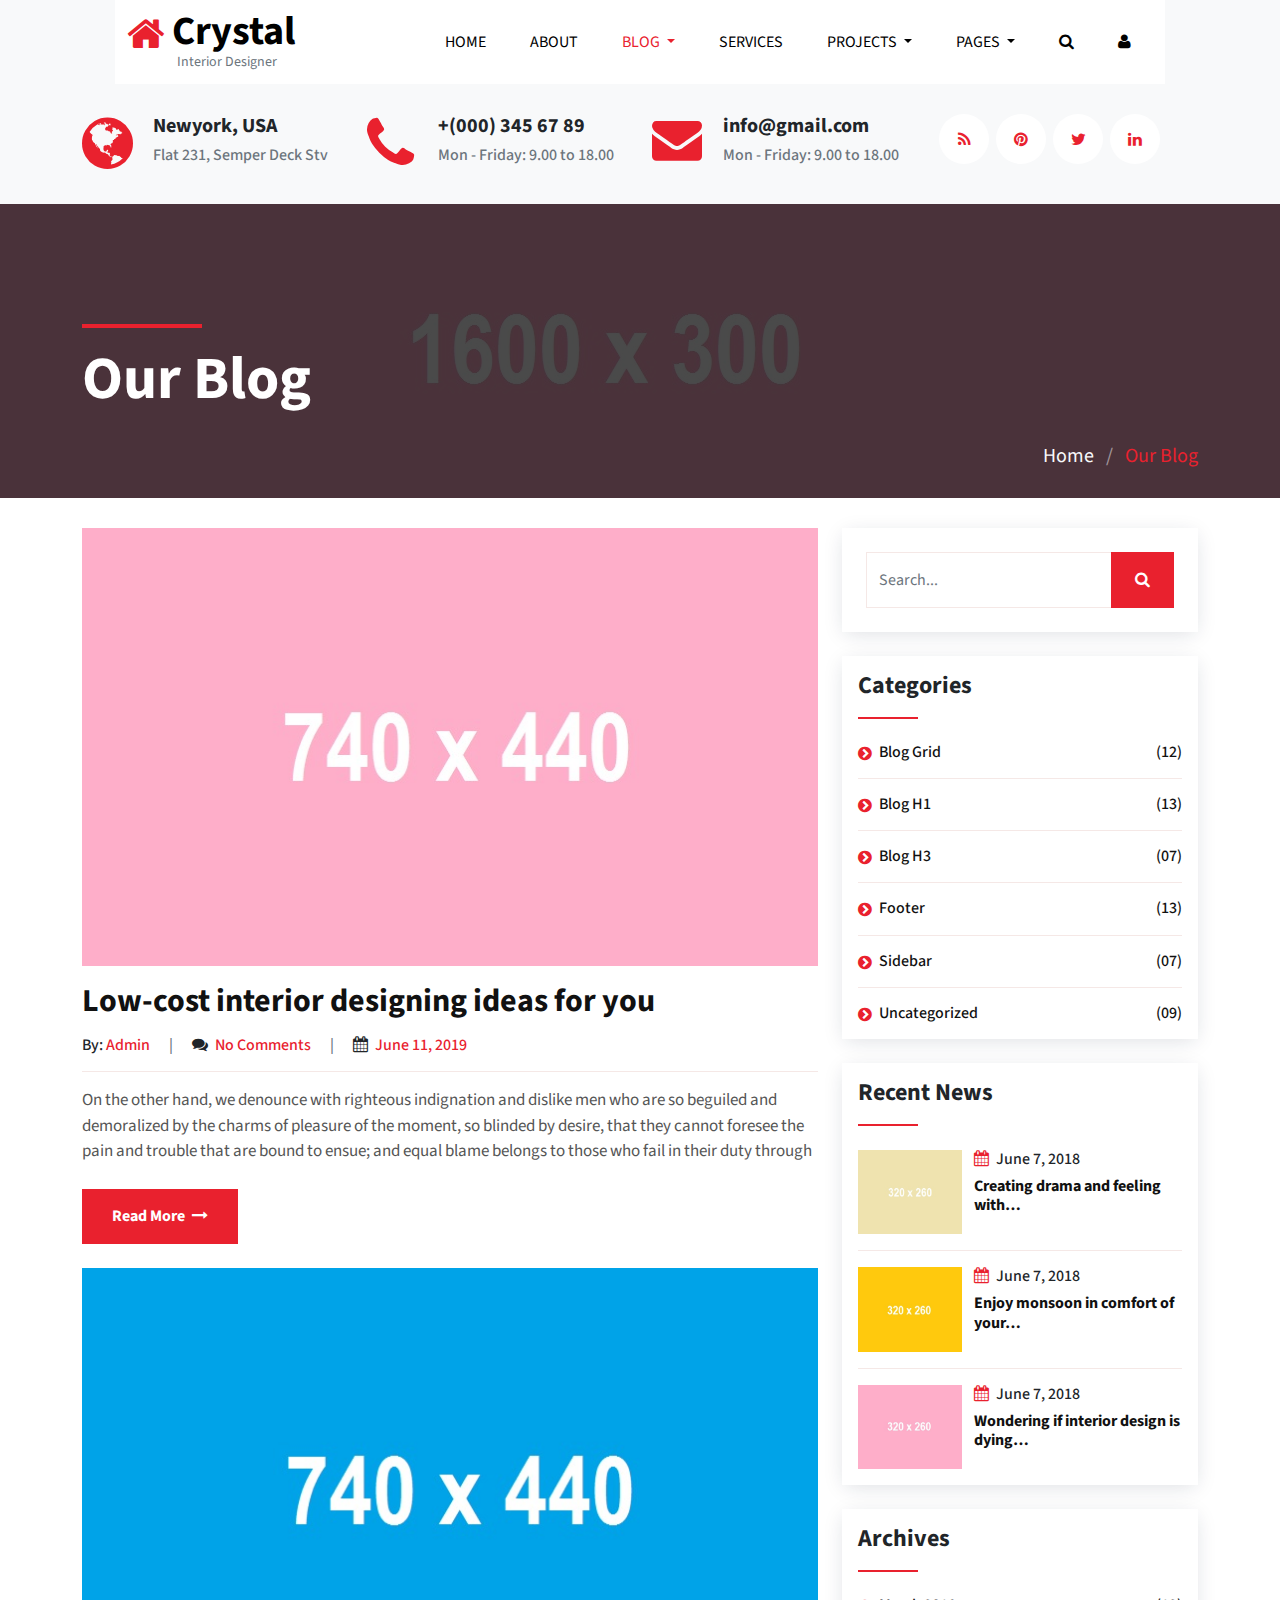
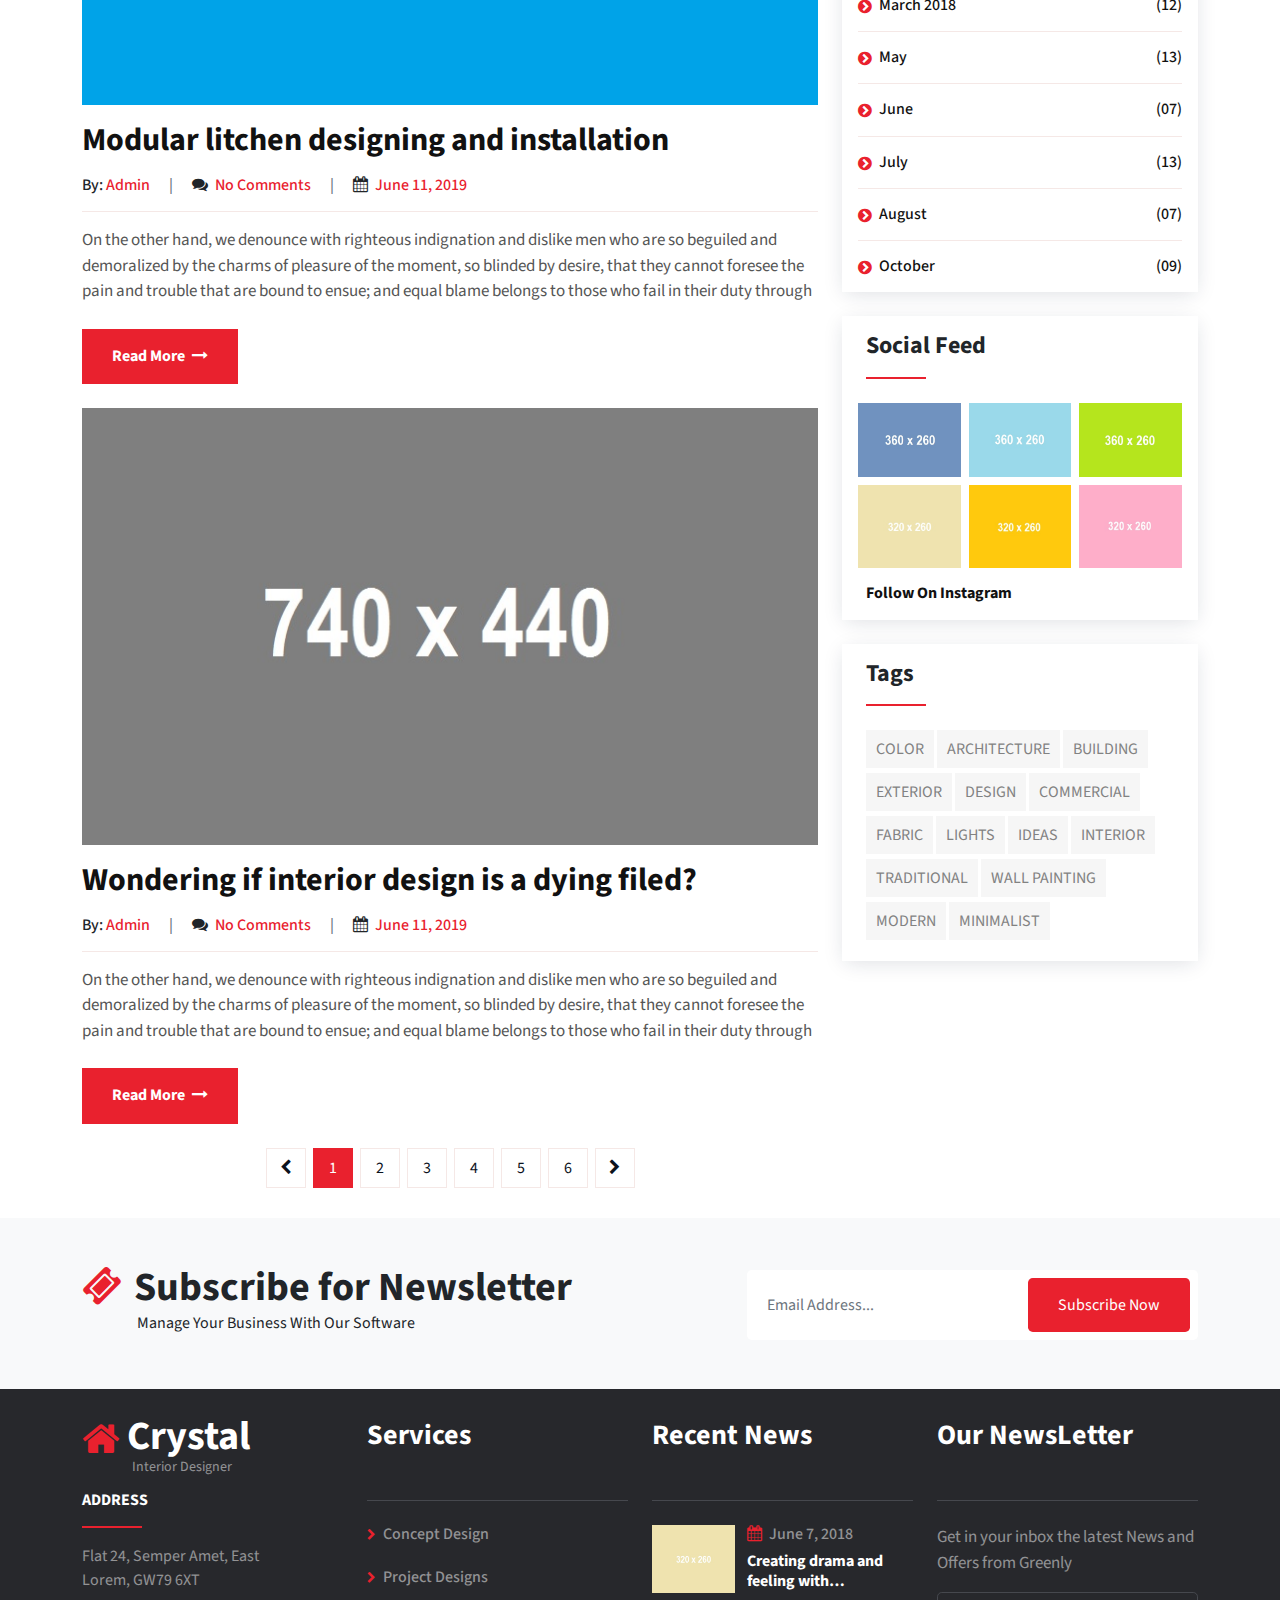
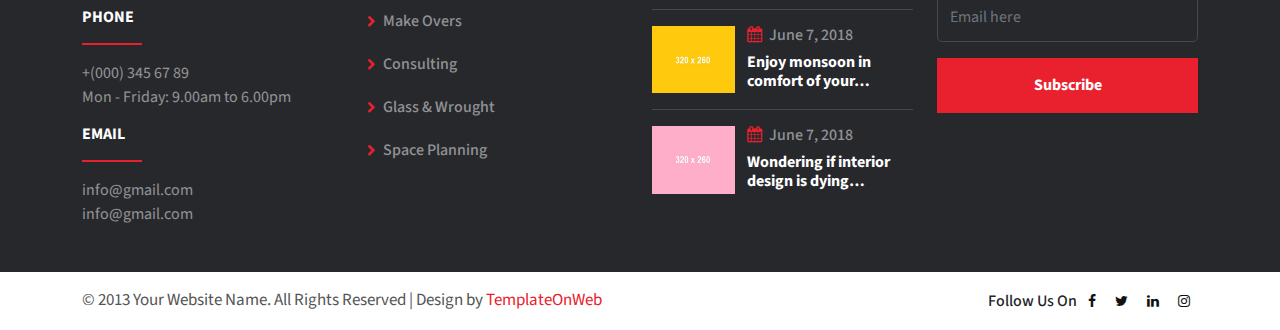
<file: blog.html>
<!DOCTYPE html>
<html lang="en">
<head>
	<meta charset="utf-8">
	<meta http-equiv="X-UA-Compatible" content="IE=edge">
	<meta name="viewport" content="width=device-width, initial-scale=1">
	<title>Crystal Interior</title>
	<link href="css/bootstrap.min.css" rel="stylesheet" >
	<link href="css/font-awesome.min.css" rel="stylesheet" >
	<link href="css/global.css" rel="stylesheet">
	<link href="css/blog.css" rel="stylesheet">
	<link href="https://fonts.googleapis.com/css2?family=Source+Sans+Pro&display=swap" rel="stylesheet">
	<script src="js/bootstrap.bundle.min.js"></script>

</head>
<body>
<section id="header" class="bg-light">
<nav class="navbar navbar-expand-md navbar-light bg-white mx-auto" id="navbar_sticky">
  <div class="container-xl">
    <a class="text-black p-0 navbar-brand fw-bold" href="index.html"><i class="fa fa-home col_red fs-1 align-middle"></i> Crystal <br> <span class="text-muted fw-normal font_14">Interior Designer</span></a>
    <button class="navbar-toggler" type="button" data-bs-toggle="collapse" data-bs-target="#navbarSupportedContent" aria-controls="navbarSupportedContent" aria-expanded="false" aria-label="Toggle navigation">
      <span class="navbar-toggler-icon"></span>
    </button>
    <div class="collapse navbar-collapse" id="navbarSupportedContent">
	   <ul class="navbar-nav mb-0 ms-auto">
        <li class="nav-item">
          <a class="nav-link" aria-current="page" href="index.html">Home</a>
        </li>
		 
		<li class="nav-item">
          <a class="nav-link" href="about.html">About </a>
        </li>
		
		<li class="nav-item dropdown">
          <a class="nav-link dropdown-toggle active" href="#" id="navbarDropdown" role="button" data-bs-toggle="dropdown" aria-expanded="false">
            Blog
          </a>
          <ul class="dropdown-menu drop_1" aria-labelledby="navbarDropdown">
            <li><a class="dropdown-item" href="blog.html"> Blog</a></li>
            <li><a class="dropdown-item border-0" href="blog_detail.html"> Blog Detail</a></li>
          </ul>
        </li>
		
		<li class="nav-item">
          <a class="nav-link" href="services.html">Services </a>
        </li>
				
		<li class="nav-item dropdown">
          <a class="nav-link dropdown-toggle" href="#" id="navbarDropdown" role="button" data-bs-toggle="dropdown" aria-expanded="false">
            Projects
          </a>
          <ul class="dropdown-menu drop_1" aria-labelledby="navbarDropdown">
            <li><a class="dropdown-item" href="project.html"> Projects</a></li>
            <li><a class="dropdown-item border-0" href="project_detail.html"> Project Detail</a></li>
          </ul>
        </li>
		
		
		<li class="nav-item dropdown">
          <a class="nav-link dropdown-toggle" href="#" id="navbarDropdown" role="button" data-bs-toggle="dropdown" aria-expanded="false">
            Pages
          </a>
          <ul class="dropdown-menu drop_1" aria-labelledby="navbarDropdown">
            <li><a class="dropdown-item" href="team.html"> Team</a></li>
            <li><a class="dropdown-item border-0" href="contact.html"> Contact</a></li>
          </ul>
        </li>
		
		 <li class="nav-item dropdown">
          <a class="nav-link dropdown-toggle dropdown_search nav_hide" href="#" id="navbarDropdown" role="button" data-bs-toggle="dropdown" aria-expanded="false">
            <i class="fa fa-search"></i>
          </a>
          <ul class="dropdown-menu drop_2 p-3" aria-labelledby="navbarDropdown">
            <li>
			  <div class="input-group">
				<input type="text" class="form-control" placeholder="Search Here">
				<span class="input-group-btn">
					<button class="btn btn-primary bg_red rounded-0 p-2 px-3 border-0" type="button">
						<i class="fa fa-search"></i> </button>
				</span>
		</div>
			</li>
          </ul>
        </li>
	   
		<li class="nav-item">
          <a class="nav-link" aria-current="page" href="#"><i class="fa fa-user"></i></a>
        </li>
				
      </ul>
      
    </div>
  </div>
</nav>
</section>

<section id="header_m" class="p_3 bg-light">
 <div class="container-xl">
  <div class="row header_m1">
   <div class="col-md-3">
    <div class="header_m1i">
	  <div class="header_m1i1 row">
	   <div class="col-md-3">
	    <div class="header_m1i1l">
		 <i class="fa fa-globe font_60 col_red"></i>
		</div>
	   </div>
	   <div class="col-md-9">
	    <div class="header_m1i1r">
		 <h5>Newyork, USA</h5>
		 <h6 class="mb-0 text-muted">Flat 231, Semper Deck Stv</h6>
		</div>
	   </div>
	  </div>
	</div>
   </div>
   <div class="col-md-3">
    <div class="header_m1i">
	  <div class="header_m1i1 row">
	   <div class="col-md-3">
	    <div class="header_m1i1l">
		 <i class="fa fa-phone font_60 col_red"></i>
		</div>
	   </div>
	   <div class="col-md-9">
	    <div class="header_m1i1r">
		 <h5>+(000) 345 67 89</h5>
		 <h6 class="mb-0 text-muted">Mon - Friday: 9.00 to 18.00</h6>
		</div>
	   </div>
	  </div>
	</div>
   </div>
   <div class="col-md-3">
    <div class="header_m1i">
	  <div class="header_m1i1 row">
	   <div class="col-md-3">
	    <div class="header_m1i1l">
		 <i class="fa fa-envelope font_50 col_red"></i>
		</div>
	   </div>
	   <div class="col-md-9">
	    <div class="header_m1i1r">
		 <h5>info@gmail.com</h5>
		 <h6 class="mb-0 text-muted">Mon - Friday: 9.00 to 18.00</h6>
		</div>
	   </div>
	  </div>
	</div>
   </div>
   <div class="col-md-3">
    <div class="header_m1io">
	    <ul class="social-network social-circle mb-0">
					<li><a href="#" class="icoRss" title="Rss"><i class="fa fa-rss"></i></a></li>
					<li><a href="#" class="icoFacebook" title="Facebook"><i class="fa fa-pinterest"></i></a></li>
					<li><a href="#" class="icoTwitter" title="Twitter"><i class="fa fa-twitter"></i></a></li>
					<li><a href="#" class="icoLinkedin" title="Linkedin"><i class="fa fa-linkedin"></i></a></li>
				</ul>
	</div>
   </div>
  </div>
 </div>
</section>

<section id="center" class="center_blog">
   <div class="center_om">
     <div class="container-xl">
  <div class="row center_o1">
     <div class="col-md-6">
	   <div class="center_o1l">
	    <hr class="line_1 mt-0">
	    <h1 class="text-white font_60 mb-0">Our Blog</h1>
	   </div>
	 </div>
	 <div class="col-md-6">
	   <div class="center_o1r text-end">
	     <h5 class="col_red mb-0 mt-3 fw-normal"><a class="text-light" href="#">Home</a> <span class="mx-2 text-white-50">/</span> Our Blog</h5>
	   </div>
	 </div>
  </div>
 </div>
   </div>   
 </section>
 
<section id="blog" class="p_3">
 <div class="container-xl">
   <div class="blog_1 row">
     <div class="col-md-8">
	  <div class="blog_1l">
	    <div class="blog_1l1">
		  <div class="grid clearfix">
		  <figure class="effect-jazz mb-0">
			<a href="blog_detail.html"><img src="img/26.jpg" class="w-100" alt="img25"></a>
		  </figure>
	  </div>
		  <h2 class="mt-3"><a href="blog_detail.html">Low-cost interior designing ideas for you</a></h2>
		  <h6 class="mt-3">By: <a class="col_red" href="blog_detail.html">Admin</a> <span class="mx-3 text-muted">|</span> <i class="fa fa-comments me-1"></i> <a class="col_red" href="blog_detail.html">No Comments</a>  <span class="mx-3 text-muted">|</span> <i class="fa fa-calendar me-1"></i> <a class="col_red" href="blog_detail.html">June 11, 2019</a></h6>
		  <hr>
		  <p>On the other hand, we denounce with righteous indignation and dislike men who are so beguiled and demoralized by the charms of pleasure of the moment, so blinded by desire, that they cannot foresee the pain and trouble that are bound to ensue; and equal blame belongs to those who fail in their duty through</p>
		  <h6 class="mb-0 mt-4 center_sm"><a class="button" href="blog_detail.html">Read More <i class="fa fa-long-arrow-right ms-1"></i></a></h6>
		</div>
		<div class="blog_1l1 mt-4">
		  <div class="grid clearfix">
		  <figure class="effect-jazz mb-0">
			<a href="blog_detail.html"><img src="img/27.jpg" class="w-100" alt="img25"></a>
		  </figure>
	  </div>
		  <h2 class="mt-3"><a href="blog_detail.html">Modular litchen designing and installation</a></h2>
		  <h6 class="mt-3">By: <a class="col_red" href="blog_detail.html">Admin</a> <span class="mx-3 text-muted">|</span> <i class="fa fa-comments me-1"></i> <a class="col_red" href="blog_detail.html">No Comments</a>  <span class="mx-3 text-muted">|</span> <i class="fa fa-calendar me-1"></i> <a class="col_red" href="blog_detail.html">June 11, 2019</a></h6>
		  <hr>
		  <p>On the other hand, we denounce with righteous indignation and dislike men who are so beguiled and demoralized by the charms of pleasure of the moment, so blinded by desire, that they cannot foresee the pain and trouble that are bound to ensue; and equal blame belongs to those who fail in their duty through</p>
		  <h6 class="mb-0 mt-4 center_sm"><a class="button" href="blog_detail.html">Read More <i class="fa fa-long-arrow-right ms-1"></i></a></h6>
		</div>
		<div class="blog_1l1 mt-4">
		  <div class="grid clearfix">
		  <figure class="effect-jazz mb-0">
			<a href="blog_detail.html"><img src="img/28.jpg" class="w-100" alt="img25"></a>
		  </figure>
	  </div>
		  <h2 class="mt-3"><a href="blog_detail.html">Wondering if interior design is a dying filed?</a></h2>
		  <h6 class="mt-3">By: <a class="col_red" href="blog_detail.html">Admin</a> <span class="mx-3 text-muted">|</span> <i class="fa fa-comments me-1"></i> <a class="col_red" href="blog_detail.html">No Comments</a>  <span class="mx-3 text-muted">|</span> <i class="fa fa-calendar me-1"></i> <a class="col_red" href="blog_detail.html">June 11, 2019</a></h6>
		  <hr>
		  <p>On the other hand, we denounce with righteous indignation and dislike men who are so beguiled and demoralized by the charms of pleasure of the moment, so blinded by desire, that they cannot foresee the pain and trouble that are bound to ensue; and equal blame belongs to those who fail in their duty through</p>
		  <h6 class="mb-0 mt-4 center_sm"><a class="button" href="blog_detail.html">Read More <i class="fa fa-long-arrow-right ms-1"></i></a></h6>
		</div>
		
		<div class="pages mt-4 text-center">
		 <ul class="mb-0">
			<li><a href="blog_detail.html"><i class="fa fa-chevron-left"></i></a></li>
			<li><a class="act" href="blog_detail.html">1</a></li>
			<li><a href="blog_detail.html">2</a></li>
			<li><a href="blog_detail.html">3</a></li>
			<li><a href="blog_detail.html">4</a></li>
			<li><a href="blog_detail.html">5</a></li>
			<li><a href="blog_detail.html">6</a></li>
			<li><a href="blog_detail.html"><i class="fa fa-chevron-right"></i></a></li>
		   </ul>
	 </div>
	  </div>
	 </div>
	 <div class="col-md-4">
	   <div class="blog_1r">
	     <div class="blog_1r1 p-3 shadow_box">
	    <div class="input-group p-2">
				<input type="text" class="form-control border_1 rounded-0" placeholder="Search...">
				<span class="input-group-btn">
					<button class="btn btn-primary bg_red border-0 rounded-0 p-3 px-4" type="button">
						<i class="fa fa-search"></i> </button>
				</span>
		</div>
	   </div>
	   <div class="blog1r1 mt-4 p-3 shadow_box">
		 <h4>Categories</h4>
		 <hr class="line mb-4">
		  <h6><a href="blog_detail.html"><i class="fa fa-chevron-circle-right align-middle  col_red me-1"></i> Blog Grid <span class="pull-right">(12)</span></a></h6><hr>
		  <h6><a href="blog_detail.html"><i class="fa fa-chevron-circle-right align-middle  col_red me-1"></i> Blog H1 <span class="pull-right">(13)</span></a></h6><hr>
		  <h6><a href="blog_detail.html"><i class="fa fa-chevron-circle-right align-middle  col_red me-1"></i> Blog H3 <span class="pull-right">(07)</span></a></h6><hr>
		   <h6><a href="blog_detail.html"><i class="fa fa-chevron-circle-right align-middle  col_red me-1"></i> Footer <span class="pull-right">(13)</span></a></h6><hr>
		  <h6><a href="blog_detail.html"><i class="fa fa-chevron-circle-right align-middle  col_red me-1"></i> Sidebar <span class="pull-right">(07)</span></a></h6><hr>
		  <h6 class="mb-0"><a href="blog_detail.html"><i class="fa fa-chevron-circle-right align-middle  col_red me-1"></i> Uncategorized <span class="pull-right">(09)</span></a></h6>

		</div>
		<div class="blog1r1 mt-4 p-3 shadow_box">
		 <h4>Recent News</h4>
		 <hr class="line mb-4">
		  <div class="row footer_1i1">
		     <div class="col-md-4 col-4 pe-0">
			  <div class="footer_1i1l">
			    <figure class="effect-jazz mb-0">
					<a href="blog_detail.html"><img src="img/8.jpg" class="w-100" alt="abc"></a>
				  </figure>
			  </div>
			 </div>
			 <div class="col-md-8 col-8">
			  <div class="footer_1i1r">
			   <h6><i class="fa fa-calendar col_red me-1"></i> June 7, 2018</h6>
			   <h6 class="fw-bold mb-0"><a  href="blog_detail.html">Creating drama and
feeling with…</a></h6>
			  </div>
			 </div>
	    </div><hr>
		<div class="row footer_1i1">
		     <div class="col-md-4 col-4 pe-0">
			  <div class="footer_1i1l">
			    <figure class="effect-jazz mb-0">
					<a href="blog_detail.html"><img src="img/9.jpg" class="w-100" alt="abc"></a>
				  </figure>
			  </div>
			 </div>
			 <div class="col-md-8 col-8">
			  <div class="footer_1i1r">
			   <h6><i class="fa fa-calendar col_red me-1"></i> June 7, 2018</h6>
			   <h6 class="fw-bold mb-0"><a  href="blog_detail.html">Enjoy monsoon in
comfort of your…</a></h6>
			  </div>
			 </div>
	    </div><hr>
		<div class="row footer_1i1">
		     <div class="col-md-4 col-4 pe-0">
			  <div class="footer_1i1l">
			    <figure class="effect-jazz mb-0">
					<a href="blog_detail.html"><img src="img/10.jpg" class="w-100" alt="abc"></a>
				  </figure>
			  </div>
			 </div>
			 <div class="col-md-8 col-8">
			  <div class="footer_1i1r">
			   <h6><i class="fa fa-calendar col_red me-1"></i> June 7, 2018</h6>
			   <h6 class="fw-bold mb-0"><a href="blog_detail.html">Wondering if interior
design is dying…</a></h6>
			  </div>
			 </div>
	    </div>

		</div>
		<div class="blog1r1 mt-4 p-3 shadow_box">
		 <h4>Archives</h4>
		 <hr class="line mb-4">
		  <h6><a href="blog_detail.html"><i class="fa fa-chevron-circle-right align-middle  col_red me-1"></i> March 2018 <span class="pull-right">(12)</span></a></h6><hr>
		  <h6><a href="blog_detail.html"><i class="fa fa-chevron-circle-right align-middle  col_red me-1"></i> May <span class="pull-right">(13)</span></a></h6><hr>
		  <h6><a href="blog_detail.html"><i class="fa fa-chevron-circle-right align-middle  col_red me-1"></i> June <span class="pull-right">(07)</span></a></h6><hr>
		   <h6><a href="blog_detail.html"><i class="fa fa-chevron-circle-right align-middle  col_red me-1"></i> July <span class="pull-right">(13)</span></a></h6><hr>
		  <h6><a href="blog_detail.html"><i class="fa fa-chevron-circle-right align-middle  col_red me-1"></i> August <span class="pull-right">(07)</span></a></h6><hr>
		  <h6 class="mb-0"><a href="blog_detail.html"><i class="fa fa-chevron-circle-right align-middle  col_red me-1"></i> October <span class="pull-right">(09)</span></a></h6>

		</div>
		<div class="blog1r1 mt-4 p-3 px-4 shadow_box">
		 <h4>Social Feed</h4>
		 <hr class="line mb-4">
	     <div class="blog1r1i row">
		  <div class="col-md-4 px-1 col-4">
		   <div class="blog1r1ii">
		     <div class="grid clearfix">
				  <figure class="effect-jazz mb-0">
					<a href="blog_detail.html"><img src="img/5.jpg" class="w-100" alt="abc"></a>
				  </figure>
			  </div>
		   </div>
		  </div>
		  <div class="col-md-4 px-1 col-4">
		   <div class="blog1r1ii">
		     <div class="grid clearfix">
				  <figure class="effect-jazz mb-0">
					<a href="blog_detail.html"><img src="img/6.jpg" class="w-100" alt="abc"></a>
				  </figure>
			  </div>
		   </div>
		  </div>
		  <div class="col-md-4 px-1 col-4">
		   <div class="blog1r1ii">
		     <div class="grid clearfix">
				  <figure class="effect-jazz mb-0">
					<a href="blog_detail.html"><img src="img/7.jpg" class="w-100" alt="abc"></a>
				  </figure>
			  </div>
		   </div>
		  </div>
		 </div>
		 <div class="blog1r1i row mt-2">
		  <div class="col-md-4 px-1 col-4">
		   <div class="blog1r1ii">
		     <div class="grid clearfix">
				  <figure class="effect-jazz mb-0">
					<a href="blog_detail.html"><img src="img/8.jpg" class="w-100" alt="abc"></a>
				  </figure>
			  </div>
		   </div>
		  </div>
		  <div class="col-md-4 px-1 col-4">
		   <div class="blog1r1ii">
		     <div class="grid clearfix">
				  <figure class="effect-jazz mb-0">
					<a href="blog_detail.html"><img src="img/9.jpg" class="w-100" alt="abc"></a>
				  </figure>
			  </div>
		   </div>
		  </div>
		  <div class="col-md-4 px-1 col-4">
		   <div class="blog1r1ii">
		     <div class="grid clearfix">
				  <figure class="effect-jazz mb-0">
					<a href="blog_detail.html"><img src="img/10.jpg" class="w-100" alt="abc"></a>
				  </figure>
			  </div>
		   </div>
		  </div>
		 </div>
		 <h6 class="mt-3 fw-bold mb-0 center_sm"><a href="blog_detail.html">Follow On Instagram</a></h6>
		</div>
		<div class="blog1r1 mt-4 p-3 px-4 shadow_box">
		 <h4>Tags</h4>
		 <hr class="line mb-4">
	     <ul class="mb-0">
				 <li class="d-inline-block"><a href="blog_detail.html">COLOR</a></li>
				 <li class="d-inline-block"><a href="blog_detail.html">ARCHITECTURE</a></li>
				 <li class="d-inline-block"><a href="blog_detail.html">BUILDING</a></li>
				 <li class="d-inline-block"><a href="blog_detail.html">EXTERIOR</a></li>
				 <li class="d-inline-block"><a href="blog_detail.html">DESIGN</a></li>
				 <li class="d-inline-block"><a href="blog_detail.html">COMMERCIAL</a></li>
				 <li class="d-inline-block"><a href="blog_detail.html">FABRIC</a></li>
				 <li class="d-inline-block"><a href="blog_detail.html">LIGHTS</a></li>
				 <li class="d-inline-block"><a href="blog_detail.html">IDEAS</a></li>
				 <li class="d-inline-block"><a href="blog_detail.html">INTERIOR</a></li>
				 <li class="d-inline-block"><a href="blog_detail.html">TRADITIONAL</a></li>
				 <li class="d-inline-block"><a href="blog_detail.html">WALL PAINTING</a></li>
				 <li class="d-inline-block"><a href="blog_detail.html">MODERN</a></li>
				 <li class="d-inline-block"><a href="blog_detail.html">MINIMALIST</a></li>
				 </ul>
		</div>
	   </div>
	 </div>
   </div>
 </div>
</section>


<section id="subs_o" class="pt-5 pb-5 bg-light">
 <div class="container-xl">
   <div class="subs_o1 row">
    <div class="col-md-7">
	 <div class="subs_o1l">
	  <h1><i class="fa fa-ticket me-1 col_red"></i> Subscribe for Newsletter <br> <span class="fs-6 fw-normal">Manage Your Business With Our Software</span></h1>

	 </div>
	</div>
	<div class="col-md-5">
	 <div class="subs_o1r mt-1">
	   <div class="input-group p-2 bg-white rounded-3">
				<input type="text" class="form-control border-0 rounded-0" placeholder="Email Address...">
				<span class="input-group-btn">
					<button class="btn btn-primary bg_red border-0 rounded-3" type="button">
						Subscribe Now </button>
				</span>
		</div>
	 </div>
	</div>
   </div>
 </div>
</section>

<section id="footer" class="p_3 bg_dark">
 <div class="container-xl">
    <div class="row footer_1">
	 <div class="col-md-3">
	  <div class="footer_1i">
	    <h3 class="mb-4"><a class="text-white fw-bold" href="index.html"><i class="fa fa-home col_red fs-1 align-middle"></i> Crystal <br> <span class="text-white-50 fw-normal font_14">Interior Designer</span></a></h3>
		<h5 class="text-white fs-6">ADDRESS</h5>
		<hr class="line">
		<p class="text-white-50 fs-6">Flat 24, Semper Amet, East<br>
Lorem, GW79 6XT</p>
<h5 class="text-white fs-6">PHONE</h5>
		<hr class="line">
		<p class="text-white-50 fs-6">+(000) 345 67 89<br>
Mon - Friday: 9.00am to 6.00pm</p>
<h5 class="text-white fs-6">EMAIL</h5>
		<hr class="line">
		<p class="text-white-50 fs-6">info@gmail.com<br>
info@gmail.com</p>
	  </div>
	 </div>
	 <div class="col-md-3">
	  <div class="footer_1i">
	    <h4 class="text-white fs-3 mb-5">Services</h4>
		<hr class="hr_1 mb-4">
		<div class="row footer_3ism">
			<h6 class="col-md-12 col-6"><a class="text-white-50" href="#"><i class="fa fa-chevron-right me-1 font_12 col_red"></i> Concept Design</a></h6>
			<h6 class="col-md-12 col-6 mt-3"><a class="text-white-50" href="#"><i class="fa fa-chevron-right me-1 font_12 col_red"></i> Project Designs</a></h6>
			<h6 class="col-md-12 col-6 mt-3"><a class="text-white-50" href="#"><i class="fa fa-chevron-right me-1 font_12 col_red"></i> Make Overs</a></h6>
			<h6 class="col-md-12 col-6 mt-3"><a class="text-white-50" href="#"><i class="fa fa-chevron-right me-1 font_12 col_red"></i> Consulting</a></h6>
			<h6 class="col-md-12 col-6 mt-3"><a class="text-white-50" href="#"><i class="fa fa-chevron-right me-1 font_12 col_red"></i> Glass & Wrought</a></h6>
			<h6 class="col-md-12 col-6 mt-3 mb-0"><a class="text-white-50" href="#"><i class="fa fa-chevron-right me-1 font_12 col_red"></i> Space Planning</a></h6>
	    </div>
	  </div>
	 </div>
	 <div class="col-md-3">
	  <div class="footer_1i">
	    <h4 class="text-white fs-3 mb-5">Recent News</h4>
		<hr class="hr_1 mb-4">
		<div class="row footer_1i1">
		     <div class="col-md-4 col-4 pe-0">
			  <div class="footer_1i1l">
			    <figure class="effect-jazz mb-0">
					<a href="#"><img src="img/8.jpg" class="w-100" alt="abc"></a>
				  </figure>
			  </div>
			 </div>
			 <div class="col-md-8 col-8">
			  <div class="footer_1i1r">
			   <h6 class="text-white-50"><i class="fa fa-calendar col_red me-1"></i> June 7, 2018</h6>
			   <h6 class="fw-bold mb-0"><a class="text-white" href="#">Creating drama and
feeling with…</a></h6>
			  </div>
			 </div>
	    </div><hr class="hr_1">
		<div class="row footer_1i1">
		     <div class="col-md-4 col-4 pe-0">
			  <div class="footer_1i1l">
			    <figure class="effect-jazz mb-0">
					<a href="#"><img src="img/9.jpg" class="w-100" alt="abc"></a>
				  </figure>
			  </div>
			 </div>
			 <div class="col-md-8 col-8">
			  <div class="footer_1i1r">
			   <h6 class="text-white-50"><i class="fa fa-calendar col_red me-1"></i> June 7, 2018</h6>
			   <h6 class="fw-bold mb-0"><a class="text-white" href="#">Enjoy monsoon in
comfort of your…</a></h6>
			  </div>
			 </div>
	    </div><hr class="hr_1">
		<div class="row footer_1i1">
		     <div class="col-md-4 col-4 pe-0">
			  <div class="footer_1i1l">
			    <figure class="effect-jazz mb-0">
					<a href="#"><img src="img/10.jpg" class="w-100" alt="abc"></a>
				  </figure>
			  </div>
			 </div>
			 <div class="col-md-8 col-8">
			  <div class="footer_1i1r">
			   <h6 class="text-white-50"><i class="fa fa-calendar col_red me-1"></i> June 7, 2018</h6>
			   <h6 class="fw-bold mb-0"><a class="text-white" href="#">Wondering if interior
design is dying…</a></h6>
			  </div>
			 </div>
	    </div>
	  </div>
	 </div>
	 <div class="col-md-3">
	  <div class="footer_1i">
	    <h4 class="text-white fs-3 mb-5">Our NewsLetter</h4>
		<hr class="hr_1 mb-4">
		 <p class="text-white-50">Get in your inbox the latest News and Offers from Greenly</p>
		 <input class="form-control rounded-3 text-light bg-transparent" placeholder="Email here" type="text">
		 <h6 class="mb-0 mt-3"><a class="button d-block text-center" href="#">Subscribe</a></h6>
	  </div>
	 </div>
	</div>
 </div>
</section>

<section id="footer_b" class="pt-3 pb-3">
 <div class="container-xl">
  <div class="row footer_b1">
     <div class="col-md-8">
	  <div class="footer_b1l">
	   <p class="mb-0">© 2013 Your Website Name. All Rights Reserved | Design by <a class="col_red" href="http://www.templateonweb.com">TemplateOnWeb</a></p>
	  </div>
	 </div>
	 <div class="col-md-4">
	  <div class="footer_b1r text-end mt-1">
	   <h6 class="mb-0">
	Follow Us On 
	<a class="mx-2  font_14" href="#"><i class="fa fa-facebook"></i></a>
	<a class="mx-2  font_14" href="#"><i class="fa fa-twitter"></i></a>
	<a class="mx-2  font_14" href="#"><i class="fa fa-linkedin"></i></a>
	<a class="mx-2  font_14" href="#"><i class="fa fa-instagram"></i></a>
	</h6>
	  </div>
	 </div>
  </div>
 </div>
</section>


<script>
window.onscroll = function() {myFunction()};
var navbar_sticky = document.getElementById("navbar_sticky");
var sticky = navbar_sticky.offsetTop;
var navbar_height = document.querySelector('.navbar').offsetHeight;
function myFunction() {
  if (window.pageYOffset >= sticky + navbar_height) {
    navbar_sticky.classList.add("sticky")
	document.body.style.paddingTop = navbar_height + 'px';
  } else {
    navbar_sticky.classList.remove("sticky");
	document.body.style.paddingTop = '0'
  }
}
</script>

</body>

</html>
</file>
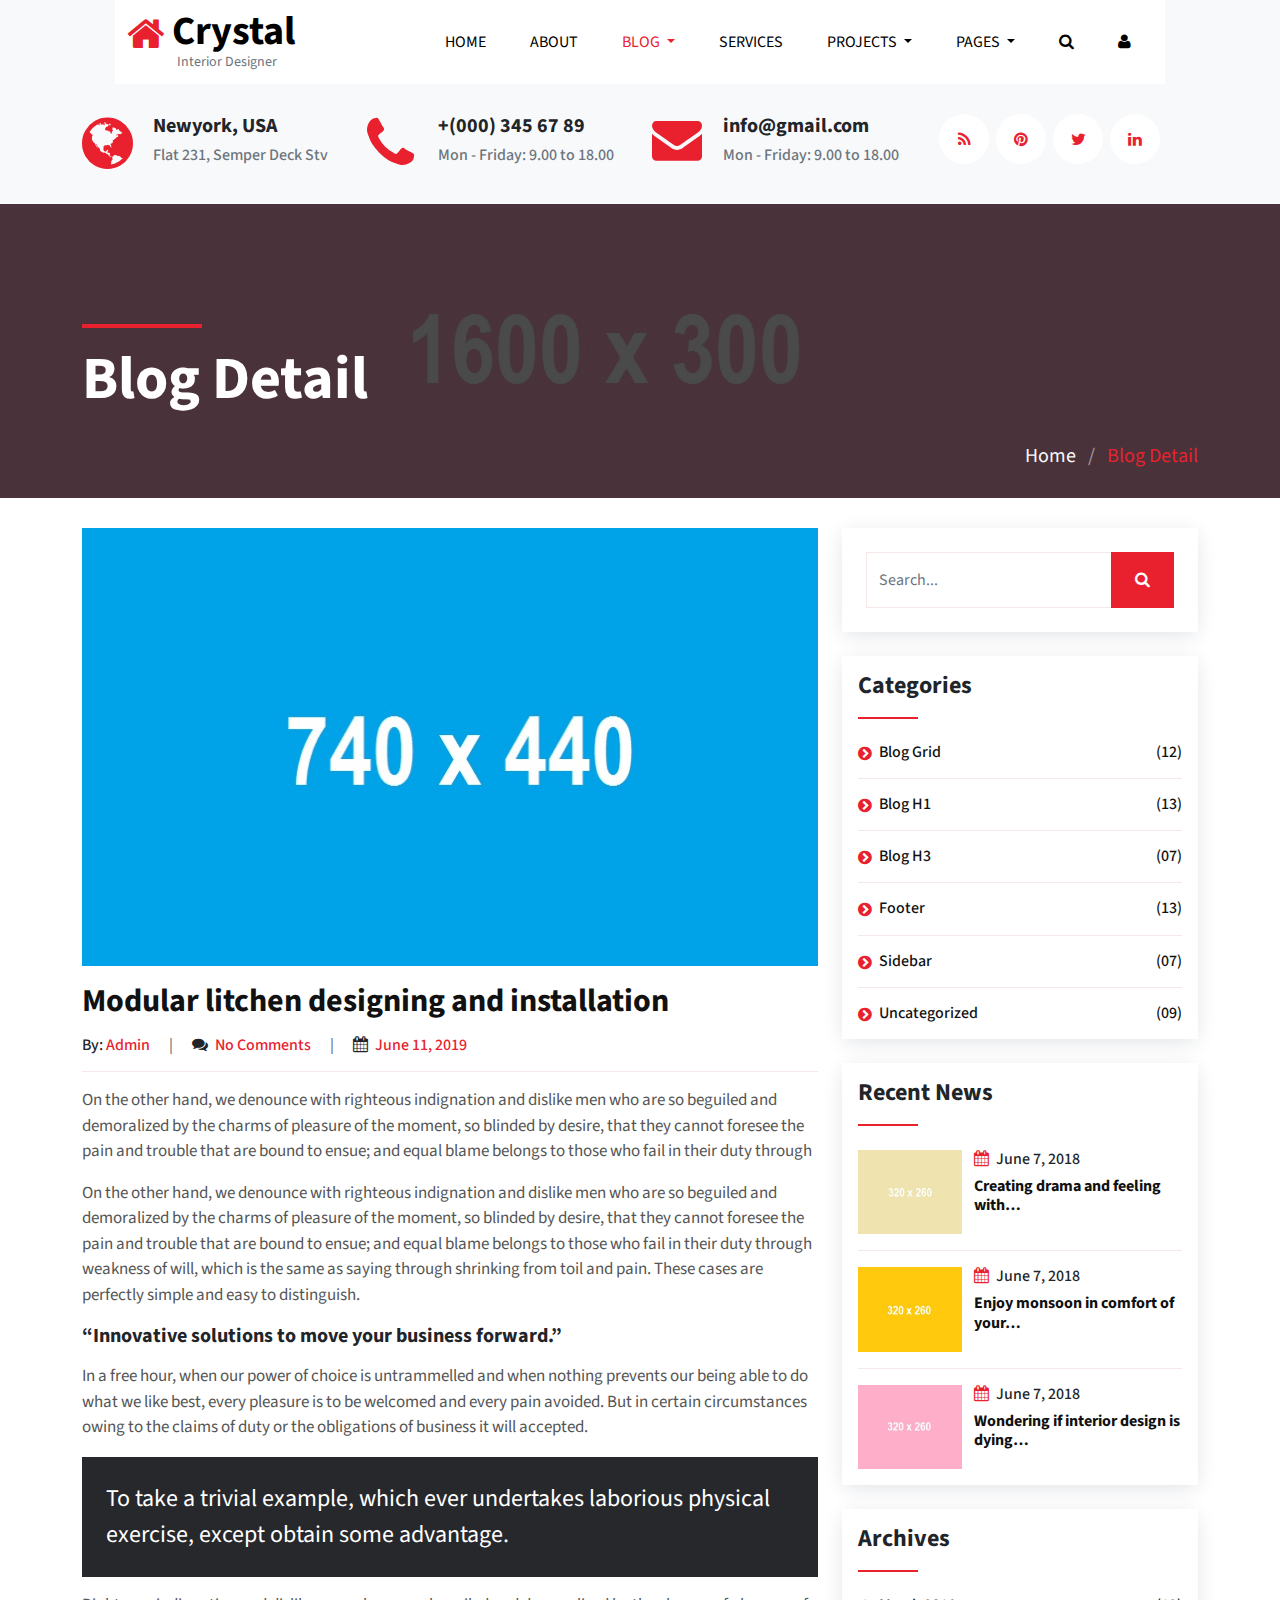
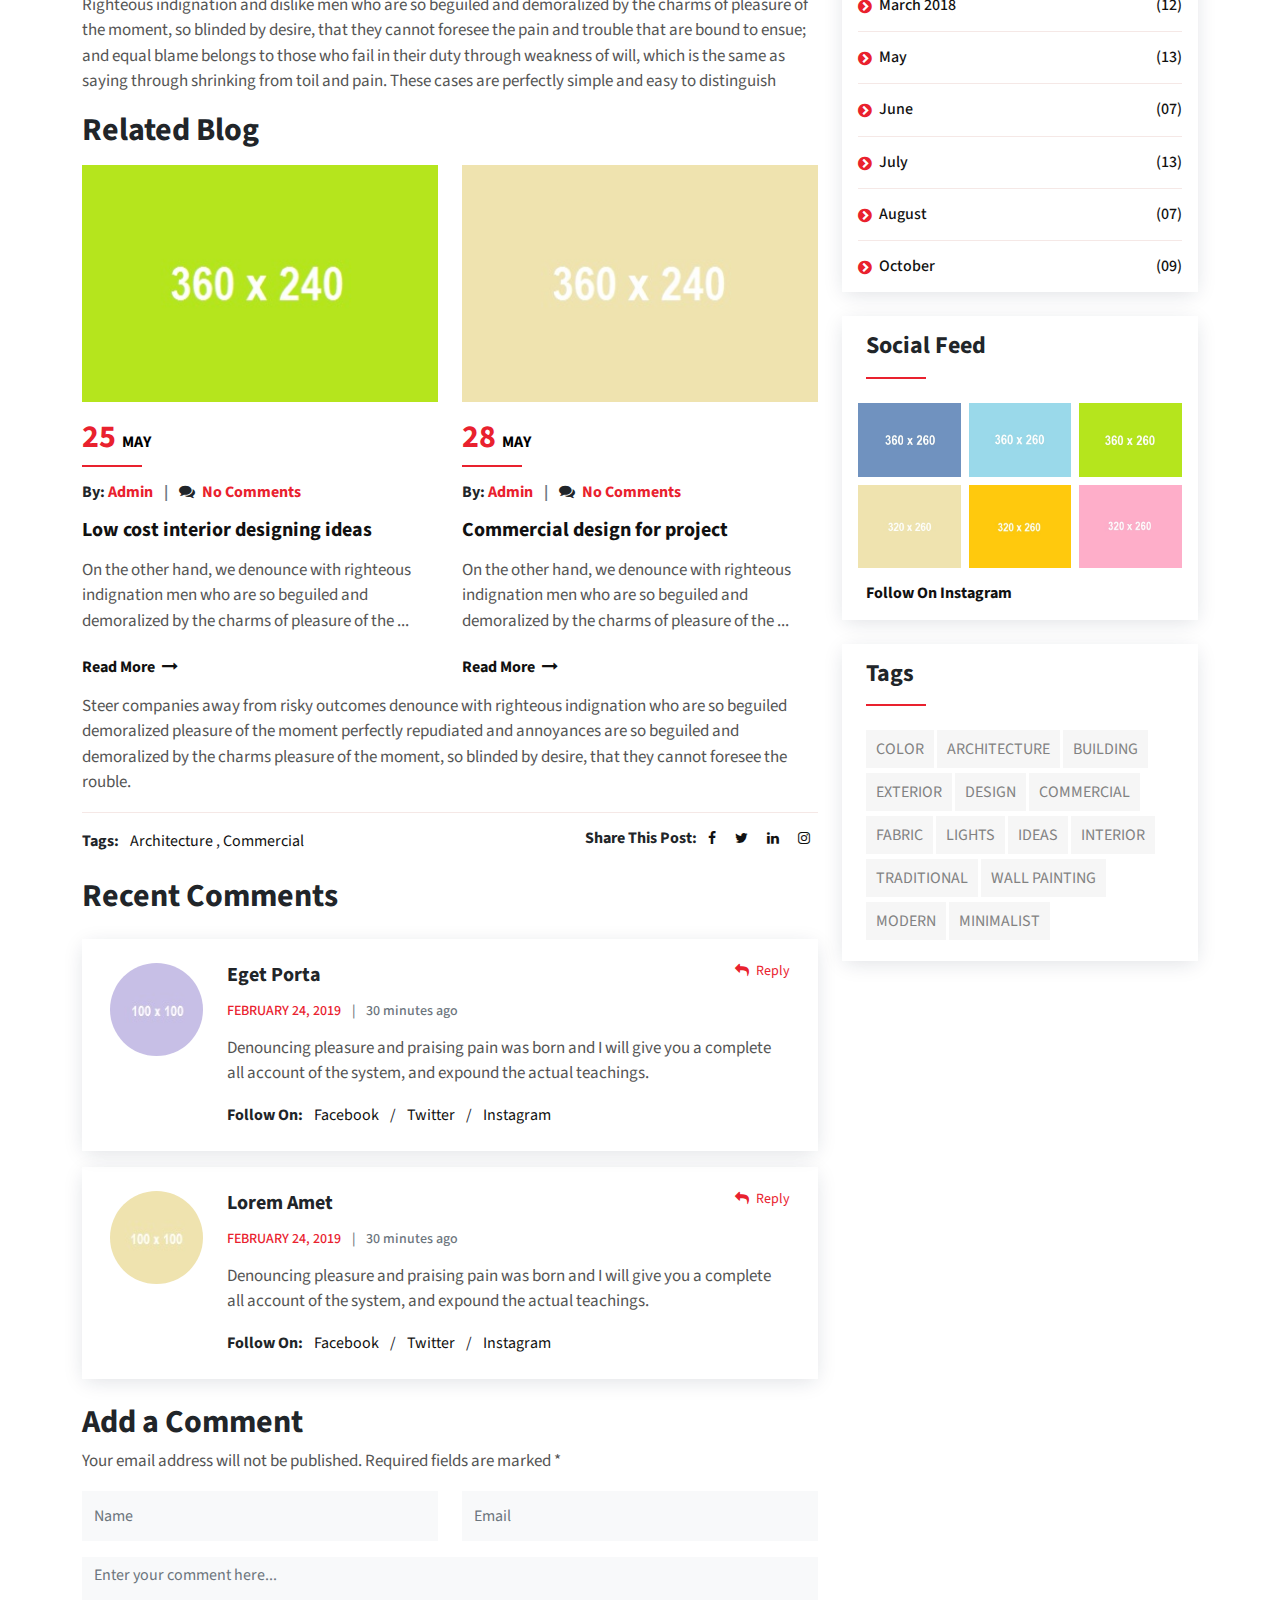
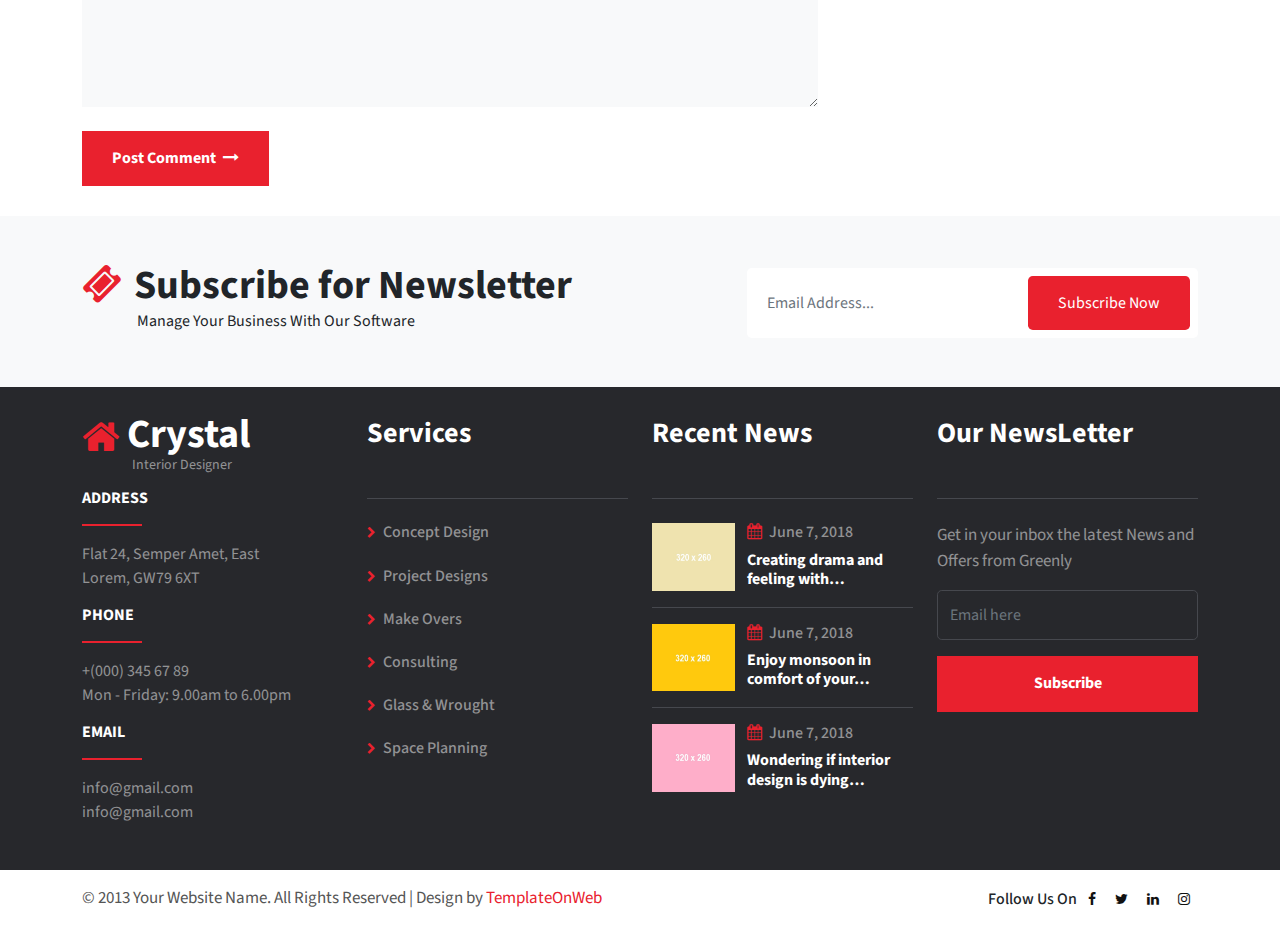
<file: blog_detail.html>
<!DOCTYPE html>
<html lang="en">
<head>
	<meta charset="utf-8">
	<meta http-equiv="X-UA-Compatible" content="IE=edge">
	<meta name="viewport" content="width=device-width, initial-scale=1">
	<title>Crystal Interior</title>
	<link href="css/bootstrap.min.css" rel="stylesheet" >
	<link href="css/font-awesome.min.css" rel="stylesheet" >
	<link href="css/global.css" rel="stylesheet">
	<link href="css/blog.css" rel="stylesheet">
	<link href="https://fonts.googleapis.com/css2?family=Source+Sans+Pro&display=swap" rel="stylesheet">
	<script src="js/bootstrap.bundle.min.js"></script>

</head>
<body>
<section id="header" class="bg-light">
<nav class="navbar navbar-expand-md navbar-light bg-white mx-auto" id="navbar_sticky">
  <div class="container-xl">
    <a class="text-black p-0 navbar-brand fw-bold" href="index.html"><i class="fa fa-home col_red fs-1 align-middle"></i> Crystal <br> <span class="text-muted fw-normal font_14">Interior Designer</span></a>
    <button class="navbar-toggler" type="button" data-bs-toggle="collapse" data-bs-target="#navbarSupportedContent" aria-controls="navbarSupportedContent" aria-expanded="false" aria-label="Toggle navigation">
      <span class="navbar-toggler-icon"></span>
    </button>
    <div class="collapse navbar-collapse" id="navbarSupportedContent">
	   <ul class="navbar-nav mb-0 ms-auto">
        <li class="nav-item">
          <a class="nav-link" aria-current="page" href="index.html">Home</a>
        </li>
		 
		<li class="nav-item">
          <a class="nav-link" href="about.html">About </a>
        </li>
		
		<li class="nav-item dropdown">
          <a class="nav-link dropdown-toggle active" href="#" id="navbarDropdown" role="button" data-bs-toggle="dropdown" aria-expanded="false">
            Blog
          </a>
          <ul class="dropdown-menu drop_1" aria-labelledby="navbarDropdown">
            <li><a class="dropdown-item" href="blog.html"> Blog</a></li>
            <li><a class="dropdown-item border-0" href="blog_detail.html"> Blog Detail</a></li>
          </ul>
        </li>
		
		<li class="nav-item">
          <a class="nav-link" href="services.html">Services </a>
        </li>
				
		<li class="nav-item dropdown">
          <a class="nav-link dropdown-toggle" href="#" id="navbarDropdown" role="button" data-bs-toggle="dropdown" aria-expanded="false">
            Projects
          </a>
          <ul class="dropdown-menu drop_1" aria-labelledby="navbarDropdown">
            <li><a class="dropdown-item" href="project.html"> Projects</a></li>
            <li><a class="dropdown-item border-0" href="project_detail.html"> Project Detail</a></li>
          </ul>
        </li>
		
		
		<li class="nav-item dropdown">
          <a class="nav-link dropdown-toggle" href="#" id="navbarDropdown" role="button" data-bs-toggle="dropdown" aria-expanded="false">
            Pages
          </a>
          <ul class="dropdown-menu drop_1" aria-labelledby="navbarDropdown">
            <li><a class="dropdown-item" href="team.html"> Team</a></li>
            <li><a class="dropdown-item border-0" href="contact.html"> Contact</a></li>
          </ul>
        </li>
		
		 <li class="nav-item dropdown">
          <a class="nav-link dropdown-toggle dropdown_search nav_hide" href="#" id="navbarDropdown" role="button" data-bs-toggle="dropdown" aria-expanded="false">
            <i class="fa fa-search"></i>
          </a>
          <ul class="dropdown-menu drop_2 p-3" aria-labelledby="navbarDropdown">
            <li>
			  <div class="input-group">
				<input type="text" class="form-control" placeholder="Search Here">
				<span class="input-group-btn">
					<button class="btn btn-primary bg_red rounded-0 p-2 px-3 border-0" type="button">
						<i class="fa fa-search"></i> </button>
				</span>
		</div>
			</li>
          </ul>
        </li>
	   
		<li class="nav-item">
          <a class="nav-link" aria-current="page" href="#"><i class="fa fa-user"></i></a>
        </li>
				
      </ul>
      
    </div>
  </div>
</nav>
</section>

<section id="header_m" class="p_3 bg-light">
 <div class="container-xl">
  <div class="row header_m1">
   <div class="col-md-3">
    <div class="header_m1i">
	  <div class="header_m1i1 row">
	   <div class="col-md-3">
	    <div class="header_m1i1l">
		 <i class="fa fa-globe font_60 col_red"></i>
		</div>
	   </div>
	   <div class="col-md-9">
	    <div class="header_m1i1r">
		 <h5>Newyork, USA</h5>
		 <h6 class="mb-0 text-muted">Flat 231, Semper Deck Stv</h6>
		</div>
	   </div>
	  </div>
	</div>
   </div>
   <div class="col-md-3">
    <div class="header_m1i">
	  <div class="header_m1i1 row">
	   <div class="col-md-3">
	    <div class="header_m1i1l">
		 <i class="fa fa-phone font_60 col_red"></i>
		</div>
	   </div>
	   <div class="col-md-9">
	    <div class="header_m1i1r">
		 <h5>+(000) 345 67 89</h5>
		 <h6 class="mb-0 text-muted">Mon - Friday: 9.00 to 18.00</h6>
		</div>
	   </div>
	  </div>
	</div>
   </div>
   <div class="col-md-3">
    <div class="header_m1i">
	  <div class="header_m1i1 row">
	   <div class="col-md-3">
	    <div class="header_m1i1l">
		 <i class="fa fa-envelope font_50 col_red"></i>
		</div>
	   </div>
	   <div class="col-md-9">
	    <div class="header_m1i1r">
		 <h5>info@gmail.com</h5>
		 <h6 class="mb-0 text-muted">Mon - Friday: 9.00 to 18.00</h6>
		</div>
	   </div>
	  </div>
	</div>
   </div>
   <div class="col-md-3">
    <div class="header_m1io">
	    <ul class="social-network social-circle mb-0">
					<li><a href="#" class="icoRss" title="Rss"><i class="fa fa-rss"></i></a></li>
					<li><a href="#" class="icoFacebook" title="Facebook"><i class="fa fa-pinterest"></i></a></li>
					<li><a href="#" class="icoTwitter" title="Twitter"><i class="fa fa-twitter"></i></a></li>
					<li><a href="#" class="icoLinkedin" title="Linkedin"><i class="fa fa-linkedin"></i></a></li>
				</ul>
	</div>
   </div>
  </div>
 </div>
</section>

<section id="center" class="center_blog_dt">
   <div class="center_om">
     <div class="container-xl">
  <div class="row center_o1">
     <div class="col-md-6">
	   <div class="center_o1l">
	    <hr class="line_1 mt-0">
	    <h1 class="text-white font_60 mb-0">Blog Detail</h1>
	   </div>
	 </div>
	 <div class="col-md-6">
	   <div class="center_o1r text-end">
	     <h5 class="col_red mb-0 mt-3 fw-normal"><a class="text-light" href="#">Home</a> <span class="mx-2 text-white-50">/</span> Blog Detail</h5>
	   </div>
	 </div>
  </div>
 </div>
   </div>   
 </section>
 
<section id="blog" class="p_3">
 <div class="container-xl">
   <div class="blog_1 row">
     <div class="col-md-8">
	  <div class="blog_1l">
	    
		<div class="blog_1l1 blog_1dt">
		  <div class="grid clearfix">
		  <figure class="effect-jazz mb-0">
			<a href="blog_detail.html"><img src="img/27.jpg" class="w-100" alt="img25"></a>
		  </figure>
	  </div>
		  <h2 class="mt-3"><a href="blog_detail.html">Modular litchen designing and installation</a></h2>
		  <h6 class="mt-3">By: <a class="col_red" href="#">Admin</a> <span class="mx-3 text-muted">|</span> <i class="fa fa-comments me-1"></i> <a class="col_red" href="#">No Comments</a>  <span class="mx-3 text-muted">|</span> <i class="fa fa-calendar me-1"></i> <a class="col_red" href="#">June 11, 2019</a></h6>
		  <hr>
		  <p>On the other hand, we denounce with righteous indignation and dislike men who are so beguiled and demoralized by the charms of pleasure of the moment, so blinded by desire, that they cannot foresee the pain and trouble that are bound to ensue; and equal blame belongs to those who fail in their duty through</p>
		<p>On the other hand, we denounce with righteous indignation and dislike men who are so beguiled and demoralized by the charms of pleasure of the moment, so blinded by desire, that they cannot foresee the pain and trouble that are bound to ensue; and equal blame belongs to those who fail in their duty through weakness of will, which is the same as saying through shrinking from toil and pain. These cases are perfectly simple and easy to distinguish.</p>
		<h5 class="mb-3">“Innovative solutions to move your business forward.”</h5>
		<p>In a free hour, when our power of choice is untrammelled and when nothing prevents our being able to do what we like best, every pleasure is to be welcomed and every pain avoided. But in certain circumstances owing to the claims of duty or the obligations of business it will accepted.</p>
		<p class="fs-4 bg_dark text-white p-4">To take a trivial example, which ever undertakes laborious physical exercise, except obtain some advantage.</p>
		<p>Righteous indignation and dislike men who are so beguiled and demoralized by the charms of pleasure of the moment, so blinded by desire, that they cannot foresee the pain and trouble that are bound to ensue; and equal blame belongs to those who fail in their duty through weakness of will, which is the same as saying through shrinking from toil and pain. These cases are perfectly simple and easy to distinguish</p>
		<h2 class="center_sm">Related Blog</h2>
		<div class="row blog_h1 mt-3">
     <div class="col-md-6">
	    <div class="blog_h1i">
		  <div class="grid clearfix">
				  <figure class="effect-jazz mb-0">
					<a href="#"><img src="img/15.jpg" class="w-100" alt="abc"></a>
				  </figure>
			  </div>
		 <h2 class="col_red mt-3">25 <span class="fs-6 text-black">MAY</span></h2>
		 <hr class="line mt-2 mb-3">
		 <h6 class="fw-bold">By: <a class="col_red" href="#">Admin</a> <span class="mx-2 text-muted">|</span> <i class="fa fa-comments me-1"></i> <a class="col_red" href="#">No Comments</a></h6>
		 <h5 class="mt-3"><a href="#">Low cost interior designing ideas</a></h5>
		 <p class="mt-3">On the other hand, we denounce with righteous indignation  men who are so beguiled and demoralized by the charms of pleasure of the ...</p>
		 <h6 class="mb-0 fw-bold mt-4"><a href="#">Read More <i class="fa fa-long-arrow-right ms-1"></i></a></h6>
		</div>
	 </div>
	 <div class="col-md-6">
	    <div class="blog_h1i">
		  <div class="grid clearfix">
				  <figure class="effect-jazz mb-0">
					<a href="#"><img src="img/16.jpg" class="w-100" alt="abc"></a>
				  </figure>
			  </div>
		 <h2 class="col_red mt-3">28 <span class="fs-6 text-black">MAY</span></h2>
		 <hr class="line mt-2 mb-3">
		 <h6 class="fw-bold">By: <a class="col_red" href="#">Admin</a> <span class="mx-2 text-muted">|</span> <i class="fa fa-comments me-1"></i> <a class="col_red" href="#">No Comments</a></h6>
		 <h5 class="mt-3"><a href="#">Commercial design for project</a></h5>
		 <p class="mt-3">On the other hand, we denounce with righteous indignation  men who are so beguiled and demoralized by the charms of pleasure of the ...</p>
		 <h6 class="mb-0 fw-bold mt-4"><a href="#">Read More <i class="fa fa-long-arrow-right ms-1"></i></a></h6>
		</div>
	 </div>
  </div>
      <p class="mt-3">Steer companies away from risky outcomes denounce with righteous indignation who are so beguiled demoralized pleasure of the moment perfectly repudiated and annoyances are so beguiled and demoralized by the charms pleasure of the moment, so blinded by desire, that they cannot foresee the rouble.</p>
	  <hr>
	  <div class="blog_1dti row">
		   <div class="col-md-6">
		    <div class="blog_1dtil">
			 <ul class="mb-0">
			   <li class="d-inline-block me-2 fw-bold">Tags:</li>
			    <li class="d-inline-block"><a class="bg_light d-block" href="#"> Architecture</a></li> ,
				<li class="d-inline-block"><a class="bg_light d-block" href="#"> Commercial</a></li>
			 </ul>
			</div>
		   </div>
		   <div class="col-md-6">
		    <div class="blog_1dtir text-end">
			 <h6 class="mb-0">
	<span class="fw-bold">Share This Post:</span>
	<a class="mx-2  font_14" href="#"><i class="fa fa-facebook"></i></a>
	<a class="mx-2  font_14" href="#"><i class="fa fa-twitter"></i></a>
	<a class="mx-2  font_14" href="#"><i class="fa fa-linkedin"></i></a>
	<a class="mx-2  font_14" href="#"><i class="fa fa-instagram"></i></a>
	</h6>
			</div>
		   </div>
		  </div>
		  <h2 class="mt-4 mb-4 center_sm">Recent  Comments</h2>
		  <div class="blog_dt2i row shadow_box  mx-0 p-4 px-3">
		   <div class="col-md-2 col-2">
		    <div class="blog_dt2il">
			  <img src="img/12.jpg" class="rounded-circle w-100" alt="abc">
			</div>
		   </div>
		   <div class="col-md-10 col-10">
		    <div class="blog_dt2ir">
			 <h5>Eget Porta <a class="d-inline-block bg-white rounded-3 pull-right fw-normal  font_14 col_red" href="#"><i class="fa fa-reply me-1"></i> Reply</a></h5>
			 <h6 class="font_14  mt-3 col_red">
			  FEBRUARY 24, 2019 <span class="text-muted mx-2"> |</span> <span class="text-muted"> 30 minutes ago</span></h6>
			  <p class="mt-3">Denouncing pleasure and praising pain was born and I will give you a complete all account of the system, and expound the actual teachings.</p>
			  <ul class="mb-0">
			   <li class="d-inline-block me-2 fw-bold">Follow On:</li>
			    <li class="d-inline-block"><a class="bg_light d-block" href="#"> Facebook</a></li>  <span class="mx-2">/</span>
				<li class="d-inline-block"><a class="bg_light d-block" href="#"> Twitter</a></li> <span class="mx-2">/</span>
				<li class="d-inline-block"><a class="bg_light d-block" href="#"> Instagram</a></li>
			 </ul>
			</div>
		   </div>
		  </div>
		  <div class="blog_dt2i row shadow_box  mx-0 p-4 px-3 mt-3">
		   <div class="col-md-2 col-2">
		    <div class="blog_dt2il">
			  <img src="img/14.jpg" class="rounded-circle w-100" alt="abc">
			</div>
		   </div>
		   <div class="col-md-10 col-10">
		    <div class="blog_dt2ir">
			 <h5>Lorem Amet <a class="d-inline-block bg-white rounded-3 pull-right  fw-normal  font_14 col_red" href="#"><i class="fa fa-reply me-1"></i> Reply</a></h5>
			 <h6 class="font_14  mt-3 col_red">
			  FEBRUARY 24, 2019 <span class="text-muted mx-2"> |</span> <span class="text-muted"> 30 minutes ago</span></h6>
			  <p class="mt-3">Denouncing pleasure and praising pain was born and I will give you a complete all account of the system, and expound the actual teachings.</p>
			  <ul class="mb-0">
			   <li class="d-inline-block me-2 fw-bold">Follow On:</li>
			    <li class="d-inline-block"><a class="bg_light d-block" href="#"> Facebook</a></li>  <span class="mx-2">/</span>
				<li class="d-inline-block"><a class="bg_light d-block" href="#"> Twitter</a></li> <span class="mx-2">/</span>
				<li class="d-inline-block"><a class="bg_light d-block" href="#"> Instagram</a></li>
			 </ul>
			</div>
		   </div>
		  </div>
		   <h2 class="mt-4 center_sm">Add a Comment</h2>
		   <p>Your email address will not be published. Required fields are marked *</p>
		   <div class="blog_1d2i row">
		  <div class="col-md-6">
		   <div class="blog_1d2i1">
		    <input placeholder="Name" class="form-control border-0 bg-light" type="text">
		   </div>
		  </div>
		  <div class="col-md-6">
		   <div class="blog_1d2i1">
		    <input placeholder="Email" class="form-control border-0 bg-light" type="text">
		   </div>
		  </div>
		 </div>
		 <div class="blog_1d2i row mt-3">
		  <div class="col-md-12">
		   <textarea placeholder="Enter your comment here..." class="form-control form_text border-0 bg-light"></textarea>
		   <h6 class="mb-0 mt-4"><a class="button" href="#">Post Comment <i class="fa fa-long-arrow-right ms-1"></i></a></h6>
		  </div>
		 </div>
		</div>
				
	  </div>
	 </div>
	 <div class="col-md-4">
	   <div class="blog_1r">
	     <div class="blog_1r1 p-3 shadow_box">
	    <div class="input-group p-2">
				<input type="text" class="form-control border_1 rounded-0" placeholder="Search...">
				<span class="input-group-btn">
					<button class="btn btn-primary bg_red border-0 rounded-0 p-3 px-4" type="button">
						<i class="fa fa-search"></i> </button>
				</span>
		</div>
	   </div>
	   <div class="blog1r1 mt-4 p-3 shadow_box">
		 <h4>Categories</h4>
		 <hr class="line mb-4">
		  <h6><a href="blog_detail.html"><i class="fa fa-chevron-circle-right align-middle  col_red me-1"></i> Blog Grid <span class="pull-right">(12)</span></a></h6><hr>
		  <h6><a href="blog_detail.html"><i class="fa fa-chevron-circle-right align-middle  col_red me-1"></i> Blog H1 <span class="pull-right">(13)</span></a></h6><hr>
		  <h6><a href="blog_detail.html"><i class="fa fa-chevron-circle-right align-middle  col_red me-1"></i> Blog H3 <span class="pull-right">(07)</span></a></h6><hr>
		   <h6><a href="blog_detail.html"><i class="fa fa-chevron-circle-right align-middle  col_red me-1"></i> Footer <span class="pull-right">(13)</span></a></h6><hr>
		  <h6><a href="blog_detail.html"><i class="fa fa-chevron-circle-right align-middle  col_red me-1"></i> Sidebar <span class="pull-right">(07)</span></a></h6><hr>
		  <h6 class="mb-0"><a href="blog_detail.html"><i class="fa fa-chevron-circle-right align-middle  col_red me-1"></i> Uncategorized <span class="pull-right">(09)</span></a></h6>

		</div>
		<div class="blog1r1 mt-4 p-3 shadow_box">
		 <h4>Recent News</h4>
		 <hr class="line mb-4">
		  <div class="row footer_1i1">
		     <div class="col-md-4 col-4 pe-0">
			  <div class="footer_1i1l">
			    <figure class="effect-jazz mb-0">
					<a href="blog_detail.html"><img src="img/8.jpg" class="w-100" alt="abc"></a>
				  </figure>
			  </div>
			 </div>
			 <div class="col-md-8 col-8">
			  <div class="footer_1i1r">
			   <h6><i class="fa fa-calendar col_red me-1"></i> June 7, 2018</h6>
			   <h6 class="fw-bold mb-0"><a  href="blog_detail.html">Creating drama and
feeling with…</a></h6>
			  </div>
			 </div>
	    </div><hr>
		<div class="row footer_1i1">
		     <div class="col-md-4 col-4 pe-0">
			  <div class="footer_1i1l">
			    <figure class="effect-jazz mb-0">
					<a href="blog_detail.html"><img src="img/9.jpg" class="w-100" alt="abc"></a>
				  </figure>
			  </div>
			 </div>
			 <div class="col-md-8 col-8">
			  <div class="footer_1i1r">
			   <h6><i class="fa fa-calendar col_red me-1"></i> June 7, 2018</h6>
			   <h6 class="fw-bold mb-0"><a  href="blog_detail.html">Enjoy monsoon in
comfort of your…</a></h6>
			  </div>
			 </div>
	    </div><hr>
		<div class="row footer_1i1">
		     <div class="col-md-4 col-4 pe-0">
			  <div class="footer_1i1l">
			    <figure class="effect-jazz mb-0">
					<a href="blog_detail.html"><img src="img/10.jpg" class="w-100" alt="abc"></a>
				  </figure>
			  </div>
			 </div>
			 <div class="col-md-8 col-8">
			  <div class="footer_1i1r">
			   <h6><i class="fa fa-calendar col_red me-1"></i> June 7, 2018</h6>
			   <h6 class="fw-bold mb-0"><a href="blog_detail.html">Wondering if interior
design is dying…</a></h6>
			  </div>
			 </div>
	    </div>

		</div>
		<div class="blog1r1 mt-4 p-3 shadow_box">
		 <h4>Archives</h4>
		 <hr class="line mb-4">
		  <h6><a href="blog_detail.html"><i class="fa fa-chevron-circle-right align-middle  col_red me-1"></i> March 2018 <span class="pull-right">(12)</span></a></h6><hr>
		  <h6><a href="blog_detail.html"><i class="fa fa-chevron-circle-right align-middle  col_red me-1"></i> May <span class="pull-right">(13)</span></a></h6><hr>
		  <h6><a href="blog_detail.html"><i class="fa fa-chevron-circle-right align-middle  col_red me-1"></i> June <span class="pull-right">(07)</span></a></h6><hr>
		   <h6><a href="blog_detail.html"><i class="fa fa-chevron-circle-right align-middle  col_red me-1"></i> July <span class="pull-right">(13)</span></a></h6><hr>
		  <h6><a href="blog_detail.html"><i class="fa fa-chevron-circle-right align-middle  col_red me-1"></i> August <span class="pull-right">(07)</span></a></h6><hr>
		  <h6 class="mb-0"><a href="blog_detail.html"><i class="fa fa-chevron-circle-right align-middle  col_red me-1"></i> October <span class="pull-right">(09)</span></a></h6>

		</div>
		<div class="blog1r1 mt-4 p-3 px-4 shadow_box">
		 <h4>Social Feed</h4>
		 <hr class="line mb-4">
	     <div class="blog1r1i row">
		  <div class="col-md-4 px-1 col-4">
		   <div class="blog1r1ii">
		     <div class="grid clearfix">
				  <figure class="effect-jazz mb-0">
					<a href="blog_detail.html"><img src="img/5.jpg" class="w-100" alt="abc"></a>
				  </figure>
			  </div>
		   </div>
		  </div>
		  <div class="col-md-4 px-1 col-4">
		   <div class="blog1r1ii">
		     <div class="grid clearfix">
				  <figure class="effect-jazz mb-0">
					<a href="blog_detail.html"><img src="img/6.jpg" class="w-100" alt="abc"></a>
				  </figure>
			  </div>
		   </div>
		  </div>
		  <div class="col-md-4 px-1 col-4">
		   <div class="blog1r1ii">
		     <div class="grid clearfix">
				  <figure class="effect-jazz mb-0">
					<a href="blog_detail.html"><img src="img/7.jpg" class="w-100" alt="abc"></a>
				  </figure>
			  </div>
		   </div>
		  </div>
		 </div>
		 <div class="blog1r1i row mt-2">
		  <div class="col-md-4 px-1 col-4">
		   <div class="blog1r1ii">
		     <div class="grid clearfix">
				  <figure class="effect-jazz mb-0">
					<a href="blog_detail.html"><img src="img/8.jpg" class="w-100" alt="abc"></a>
				  </figure>
			  </div>
		   </div>
		  </div>
		  <div class="col-md-4 px-1 col-4">
		   <div class="blog1r1ii">
		     <div class="grid clearfix">
				  <figure class="effect-jazz mb-0">
					<a href="blog_detail.html"><img src="img/9.jpg" class="w-100" alt="abc"></a>
				  </figure>
			  </div>
		   </div>
		  </div>
		  <div class="col-md-4 px-1 col-4">
		   <div class="blog1r1ii">
		     <div class="grid clearfix">
				  <figure class="effect-jazz mb-0">
					<a href="blog_detail.html"><img src="img/10.jpg" class="w-100" alt="abc"></a>
				  </figure>
			  </div>
		   </div>
		  </div>
		 </div>
		 <h6 class="mt-3 fw-bold mb-0 center_sm"><a href="blog_detail.html">Follow On Instagram</a></h6>
		</div>
		<div class="blog1r1 mt-4 p-3 px-4 shadow_box">
		 <h4>Tags</h4>
		 <hr class="line mb-4">
	     <ul class="mb-0">
				 <li class="d-inline-block"><a href="blog_detail.html">COLOR</a></li>
				 <li class="d-inline-block"><a href="blog_detail.html">ARCHITECTURE</a></li>
				 <li class="d-inline-block"><a href="blog_detail.html">BUILDING</a></li>
				 <li class="d-inline-block"><a href="blog_detail.html">EXTERIOR</a></li>
				 <li class="d-inline-block"><a href="blog_detail.html">DESIGN</a></li>
				 <li class="d-inline-block"><a href="blog_detail.html">COMMERCIAL</a></li>
				 <li class="d-inline-block"><a href="blog_detail.html">FABRIC</a></li>
				 <li class="d-inline-block"><a href="blog_detail.html">LIGHTS</a></li>
				 <li class="d-inline-block"><a href="blog_detail.html">IDEAS</a></li>
				 <li class="d-inline-block"><a href="blog_detail.html">INTERIOR</a></li>
				 <li class="d-inline-block"><a href="blog_detail.html">TRADITIONAL</a></li>
				 <li class="d-inline-block"><a href="blog_detail.html">WALL PAINTING</a></li>
				 <li class="d-inline-block"><a href="blog_detail.html">MODERN</a></li>
				 <li class="d-inline-block"><a href="blog_detail.html">MINIMALIST</a></li>
				 </ul>
		</div>
	   </div>
	 </div>
   </div>
 </div>
</section>


<section id="subs_o" class="pt-5 pb-5 bg-light">
 <div class="container-xl">
   <div class="subs_o1 row">
    <div class="col-md-7">
	 <div class="subs_o1l">
	  <h1><i class="fa fa-ticket me-1 col_red"></i> Subscribe for Newsletter <br> <span class="fs-6 fw-normal">Manage Your Business With Our Software</span></h1>

	 </div>
	</div>
	<div class="col-md-5">
	 <div class="subs_o1r mt-1">
	   <div class="input-group p-2 bg-white rounded-3">
				<input type="text" class="form-control border-0 rounded-0" placeholder="Email Address...">
				<span class="input-group-btn">
					<button class="btn btn-primary bg_red border-0 rounded-3" type="button">
						Subscribe Now </button>
				</span>
		</div>
	 </div>
	</div>
   </div>
 </div>
</section>

<section id="footer" class="p_3 bg_dark">
 <div class="container-xl">
    <div class="row footer_1">
	 <div class="col-md-3">
	  <div class="footer_1i">
	    <h3 class="mb-4"><a class="text-white fw-bold" href="index.html"><i class="fa fa-home col_red fs-1 align-middle"></i> Crystal <br> <span class="text-white-50 fw-normal font_14">Interior Designer</span></a></h3>
		<h5 class="text-white fs-6">ADDRESS</h5>
		<hr class="line">
		<p class="text-white-50 fs-6">Flat 24, Semper Amet, East<br>
Lorem, GW79 6XT</p>
<h5 class="text-white fs-6">PHONE</h5>
		<hr class="line">
		<p class="text-white-50 fs-6">+(000) 345 67 89<br>
Mon - Friday: 9.00am to 6.00pm</p>
<h5 class="text-white fs-6">EMAIL</h5>
		<hr class="line">
		<p class="text-white-50 fs-6">info@gmail.com<br>
info@gmail.com</p>
	  </div>
	 </div>
	 <div class="col-md-3">
	  <div class="footer_1i">
	    <h4 class="text-white fs-3 mb-5">Services</h4>
		<hr class="hr_1 mb-4">
		<div class="row footer_3ism">
			<h6 class="col-md-12 col-6"><a class="text-white-50" href="#"><i class="fa fa-chevron-right me-1 font_12 col_red"></i> Concept Design</a></h6>
			<h6 class="col-md-12 col-6 mt-3"><a class="text-white-50" href="#"><i class="fa fa-chevron-right me-1 font_12 col_red"></i> Project Designs</a></h6>
			<h6 class="col-md-12 col-6 mt-3"><a class="text-white-50" href="#"><i class="fa fa-chevron-right me-1 font_12 col_red"></i> Make Overs</a></h6>
			<h6 class="col-md-12 col-6 mt-3"><a class="text-white-50" href="#"><i class="fa fa-chevron-right me-1 font_12 col_red"></i> Consulting</a></h6>
			<h6 class="col-md-12 col-6 mt-3"><a class="text-white-50" href="#"><i class="fa fa-chevron-right me-1 font_12 col_red"></i> Glass & Wrought</a></h6>
			<h6 class="col-md-12 col-6 mt-3 mb-0"><a class="text-white-50" href="#"><i class="fa fa-chevron-right me-1 font_12 col_red"></i> Space Planning</a></h6>
	    </div>
	  </div>
	 </div>
	 <div class="col-md-3">
	  <div class="footer_1i">
	    <h4 class="text-white fs-3 mb-5">Recent News</h4>
		<hr class="hr_1 mb-4">
		<div class="row footer_1i1">
		     <div class="col-md-4 col-4 pe-0">
			  <div class="footer_1i1l">
			    <figure class="effect-jazz mb-0">
					<a href="#"><img src="img/8.jpg" class="w-100" alt="abc"></a>
				  </figure>
			  </div>
			 </div>
			 <div class="col-md-8 col-8">
			  <div class="footer_1i1r">
			   <h6 class="text-white-50"><i class="fa fa-calendar col_red me-1"></i> June 7, 2018</h6>
			   <h6 class="fw-bold mb-0"><a class="text-white" href="#">Creating drama and
feeling with…</a></h6>
			  </div>
			 </div>
	    </div><hr class="hr_1">
		<div class="row footer_1i1">
		     <div class="col-md-4 col-4 pe-0">
			  <div class="footer_1i1l">
			    <figure class="effect-jazz mb-0">
					<a href="#"><img src="img/9.jpg" class="w-100" alt="abc"></a>
				  </figure>
			  </div>
			 </div>
			 <div class="col-md-8 col-8">
			  <div class="footer_1i1r">
			   <h6 class="text-white-50"><i class="fa fa-calendar col_red me-1"></i> June 7, 2018</h6>
			   <h6 class="fw-bold mb-0"><a class="text-white" href="#">Enjoy monsoon in
comfort of your…</a></h6>
			  </div>
			 </div>
	    </div><hr class="hr_1">
		<div class="row footer_1i1">
		     <div class="col-md-4 col-4 pe-0">
			  <div class="footer_1i1l">
			    <figure class="effect-jazz mb-0">
					<a href="#"><img src="img/10.jpg" class="w-100" alt="abc"></a>
				  </figure>
			  </div>
			 </div>
			 <div class="col-md-8 col-8">
			  <div class="footer_1i1r">
			   <h6 class="text-white-50"><i class="fa fa-calendar col_red me-1"></i> June 7, 2018</h6>
			   <h6 class="fw-bold mb-0"><a class="text-white" href="#">Wondering if interior
design is dying…</a></h6>
			  </div>
			 </div>
	    </div>
	  </div>
	 </div>
	 <div class="col-md-3">
	  <div class="footer_1i">
	    <h4 class="text-white fs-3 mb-5">Our NewsLetter</h4>
		<hr class="hr_1 mb-4">
		 <p class="text-white-50">Get in your inbox the latest News and Offers from Greenly</p>
		 <input class="form-control rounded-3 text-light bg-transparent" placeholder="Email here" type="text">
		 <h6 class="mb-0 mt-3"><a class="button d-block text-center" href="#">Subscribe</a></h6>
	  </div>
	 </div>
	</div>
 </div>
</section>

<section id="footer_b" class="pt-3 pb-3">
 <div class="container-xl">
  <div class="row footer_b1">
     <div class="col-md-8">
	  <div class="footer_b1l">
	   <p class="mb-0">© 2013 Your Website Name. All Rights Reserved | Design by <a class="col_red" href="http://www.templateonweb.com">TemplateOnWeb</a></p>
	  </div>
	 </div>
	 <div class="col-md-4">
	  <div class="footer_b1r text-end mt-1">
	   <h6 class="mb-0">
	Follow Us On 
	<a class="mx-2  font_14" href="#"><i class="fa fa-facebook"></i></a>
	<a class="mx-2  font_14" href="#"><i class="fa fa-twitter"></i></a>
	<a class="mx-2  font_14" href="#"><i class="fa fa-linkedin"></i></a>
	<a class="mx-2  font_14" href="#"><i class="fa fa-instagram"></i></a>
	</h6>
	  </div>
	 </div>
  </div>
 </div>
</section>


<script>
window.onscroll = function() {myFunction()};
var navbar_sticky = document.getElementById("navbar_sticky");
var sticky = navbar_sticky.offsetTop;
var navbar_height = document.querySelector('.navbar').offsetHeight;
function myFunction() {
  if (window.pageYOffset >= sticky + navbar_height) {
    navbar_sticky.classList.add("sticky")
	document.body.style.paddingTop = navbar_height + 'px';
  } else {
    navbar_sticky.classList.remove("sticky");
	document.body.style.paddingTop = '0'
  }
}
</script>

</body>

</html>
</file>
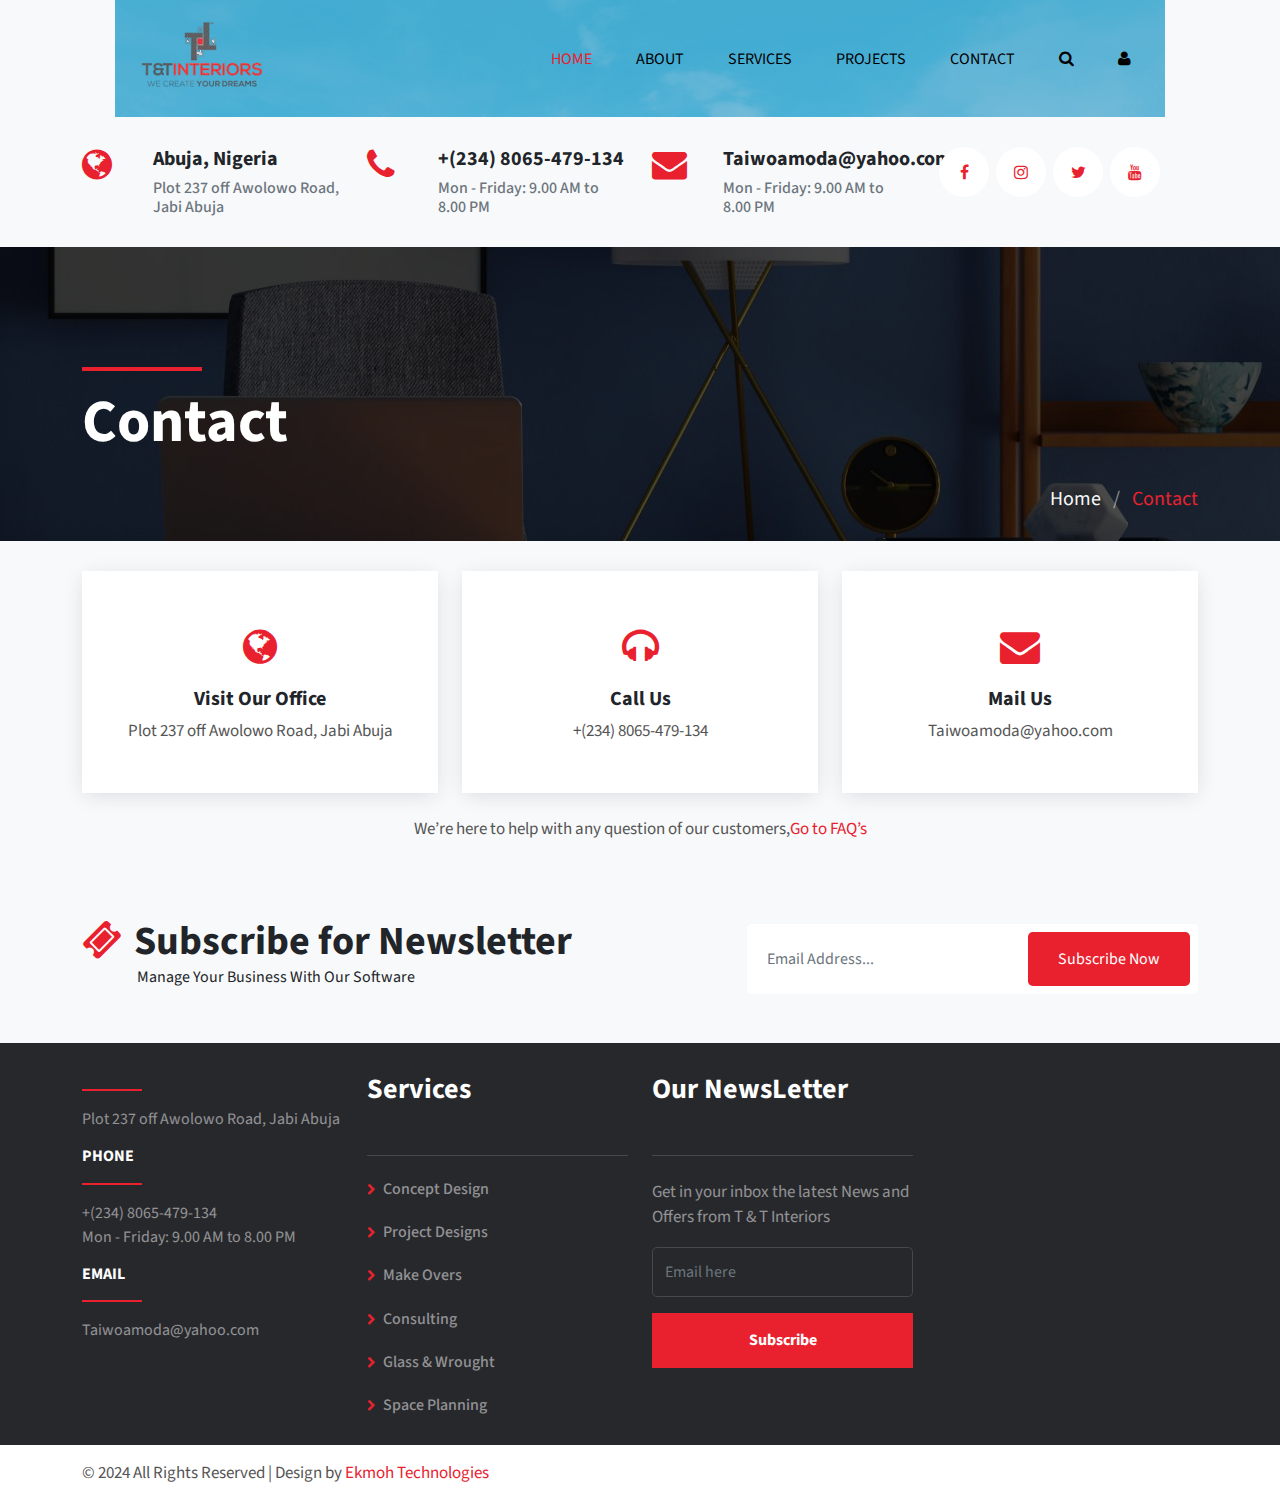
<file: contact.html>
<!DOCTYPE html>
<html lang="en">
<head>
	<meta charset="utf-8">
	<meta http-equiv="X-UA-Compatible" content="IE=edge">
	<meta name="viewport" content="width=device-width, initial-scale=1">
	<title>Crystal Interior</title>
	<link href="css/bootstrap.min.css" rel="stylesheet" >
	<link href="css/font-awesome.min.css" rel="stylesheet" >
	<link href="css/global.css" rel="stylesheet">
	<link href="css/contact.css" rel="stylesheet">
	<link href="https://fonts.googleapis.com/css2?family=Source+Sans+Pro&display=swap" rel="stylesheet">
	<script src="js/bootstrap.bundle.min.js"></script>

</head>
<body>
<section id="header" class="bg-light">
	<nav class="navbar navbar-expand-md navbar-light bg-white mx-auto" id="navbar_sticky">
		<div class="container-xl">
			<a class="text-black p-0 navbar-brand fw-bold" href="index.html"><img src="img/Untitled-1 (1) (1).png"
					alt=""></a>
			<button class="navbar-toggler" type="button" data-bs-toggle="collapse"
				data-bs-target="#navbarSupportedContent" aria-controls="navbarSupportedContent" aria-expanded="false"
				aria-label="Toggle navigation">
				<span class="navbar-toggler-icon"></span>
			</button>
			<div class="collapse navbar-collapse" id="navbarSupportedContent">
				<ul class="navbar-nav mb-0 ms-auto">
					<li class="nav-item">
						<a class="nav-link active" aria-current="page" href="index.html">Home</a>
					</li>

					<li class="nav-item">
						<a class="nav-link" href="about.html">About </a>
					</li>

					<!-- <li class="nav-item dropdown">
          <a class="nav-link dropdown-toggle" href="#" id="navbarDropdown" role="button" data-bs-toggle="dropdown" aria-expanded="false">
            Blog
          </a>
          <ul class="dropdown-menu drop_1" aria-labelledby="navbarDropdown">
            <li><a class="dropdown-item" href="blog.html"> Blog</a></li>
            <li><a class="dropdown-item border-0" href="blog_detail.html"> Blog Detail</a></li>
          </ul>
        </li> -->

					<li class="nav-item">
						<a class="nav-link" href="services.html">Services </a>
					</li>

					<li class="nav-item">
						<a class="nav-link" href="project.html">Projects</a>
					</li>

					<li class="nav-item">
						<a class="nav-link" href="contact.html">Contact</a>
					</li>



					<li class="nav-item dropdown">
						<a class="nav-link dropdown-toggle dropdown_search nav_hide" href="#" id="navbarDropdown"
							role="button" data-bs-toggle="dropdown" aria-expanded="false">
							<i class="fa fa-search"></i>
						</a>
						<ul class="dropdown-menu drop_2 p-3" aria-labelledby="navbarDropdown">
							<li>
								<div class="input-group">
									<input type="text" class="form-control" placeholder="Search Here">
									<span class="input-group-btn">
										<button class="btn btn-primary bg_red rounded-0 p-2 px-3 border-0"
											type="button">
											<i class="fa fa-search"></i> </button>
									</span>
								</div>
							</li>
						</ul>
					</li>

					<li class="nav-item">
						<a class="nav-link" aria-current="page" href="#"><i class="fa fa-user"></i></a>
					</li>

				</ul>

			</div>
		</div>
	</nav>
</section>

<section id="header_m" class="p_3 bg-light">
	<div class="container-xl" id="secondheader">
		<div class="row header_m1">
			<div class="col-md-3">
				<div class="header_m1i">
					<div class="header_m1i1 row">
						<div class="col-md-3">
							<div class="header_m1i1l">
								<i class="fa fa-globe font_60 col_red" style="font-size: 35px;"></i>
							</div>
						</div>
						<div class="col-md-9">
							<div class="header_m1i1r">
								<h5>Abuja, Nigeria</h5>
								<h6 class="mb-0 text-muted">Plot 237 off Awolowo Road, Jabi Abuja</h6>
							</div>
						</div>
					</div>
				</div>
			</div>
			<div class="col-md-3">
				<div class="header_m1i">
					<div class="header_m1i1 row">
						<div class="col-md-3">
							<div class="header_m1i1l">
								<i class="fa fa-phone font_60 col_red" style="font-size: 35px;"></i>
							</div>
						</div>
						<div class="col-md-9">
							<div class="header_m1i1r">
								<h5>+(234) 8065-479-134</h5>
								<h6 class="mb-0 text-muted">Mon - Friday: 9.00 AM to 8.00 PM</h6>
							</div>
						</div>
					</div>
				</div>
			</div>
			<div class="col-md-3">
				<div class="header_m1i">
					<div class="header_m1i1 row">
						<div class="col-md-3">
							<div class="header_m1i1l">
								<i class="fa fa-envelope font_50 col_red" style="font-size: 35px;"></i>
							</div>
						</div>
						<div class="col-md-9">
							<div class="header_m1i1r">
								<h5>Taiwoamoda@yahoo.com</h5>
								<h6 class="mb-0 text-muted">Mon - Friday: 9.00 AM to 8.00 PM</h6>
							</div>
						</div>
					</div>
				</div>
			</div>
			<div class="col-md-3">
				<div class="header_m1io">
					<ul class="social-network social-circle mb-0">
						<li><a href="#" class="icoRss" title="Rss"><i class="fa fa-facebook"></i></a></li>
						<li><a href="#" class="icoFacebook" title="Facebook"><i class="fa fa-instagram"></i></a></li>
						<li><a href="#" class="icoTwitter" title="Twitter"><i class="fa fa-twitter"></i></a></li>
						<li><a href="#" class="icoLinkedin" title="Linkedin"><i class="fa fa-youtube"></i></a></li>
					</ul>
				</div>
			</div>
		</div>
	</div>
</section>

<section id="center" class="center_cont">
   <div class="center_om">
     <div class="container-xl">
  <div class="row center_o1">
     <div class="col-md-6">
	   <div class="center_o1l">
	    <hr class="line_1 mt-0">
	    <h1 class="text-white font_60 mb-0">Contact</h1>
	   </div>
	 </div>
	 <div class="col-md-6">
	   <div class="center_o1r text-end">
	     <h5 class="col_red mb-0 mt-3 fw-normal"><a class="text-light" href="#">Home</a> <span class="mx-2 text-white-50">/</span> Contact</h5>
	   </div>
	 </div>
  </div>
 </div>
   </div>   
 </section>
 
 <section id="contact" class="p_3 bg-light">
 <div class="container-xl">
  <div class="row contact_1">
   <div class="col-md-4">
     <div class="contact_1i bg-white pt-5 pb-5 p-4 text-center shadow_box">
	  <span class="fs-1 col_red"><i class="fa fa-globe"></i></span>
	  <h5 class="mt-2">Visit Our Office</h5>
	  <p class="mb-0">Plot 237 off Awolowo Road, Jabi Abuja</p>
	 </div>
	</div>
	<div class="col-md-4">
     <div class="contact_1i bg-white pt-5 pb-5 p-4 text-center shadow_box">
	  <span class="fs-1 col_red"><i class="fa fa-headphones"></i></span>
	  <h5 class="mt-2">Call Us</h5>
	  <p class="mb-0">+(234) 8065-479-134</p>
	 </div>
	</div>
	<div class="col-md-4">
     <div class="contact_1i bg-white pt-5 pb-5 p-4 text-center shadow_box">
	  <span class="fs-1 col_red"><i class="fa fa-envelope"></i></span>
	  <h5 class="mt-2">Mail Us</h5>
	  <p class="mb-0">Taiwoamoda@yahoo.com</p>
	 </div>
	</div>
	</div>
	<div class="row contact_1 text-center mt-4">
	 <div class="col-md-12">
	  <p class="mb-0">We’re here to help with any question of our customers,<a class="col_red" href="#">Go to FAQ’s</a></p>
	 </div> 
	</div>
   </div>
  </div>
 </div>
</section> 

<!-- <section id="contact_o" class="p_3">
 <div class="container-xl">
     <div class="row work_h1 text-center mb-4">
     <div class="col-md-12">
	      <h6 class="col_red fw-bold">DROP US A LINE</h6>
	  <h2>SEND YOUR  <span class="fw-normal">MESSAGE</span></h2>
	  <p class="mb-0">If you have question or would like more information on our works, Please complete the form and <br> we’ll aim get back to you with in 24 hours.</p>
	 </div>
  </div>
  <div class="contact_4i row border_1 p-4 px-2 w-75 mx-auto">
	 <div class="contact_4im row mx-0">
	   <div class="col-md-6">
	  <div class="contact_4il">
	    <div class="input-group p-3 bg-light">
		        <span class="input-group-btn">
					<button class="btn btn-primary bg-white border-0 rounded-0 bg-transparent" type="button">
						<i class="fa fa-user col_red fs-5 align-middle"></i> </button>
				</span>
				<input type="text" class="form-control border-0 rounded-0 bg-transparent" placeholder="First Name">
				
		</div>
	  </div>
	 </div>
	   <div class="col-md-6">
	  <div class="contact_4il">
	    <div class="input-group p-3 bg-light">
		        <span class="input-group-btn">
					<button class="btn btn-primary bg-white border-0 rounded-0 bg-transparent" type="button">
						<i class="fa fa-user col_red fs-5 align-middle"></i> </button>
				</span>
				<input type="text" class="form-control border-0 rounded-0 bg-transparent" placeholder="Last Name">
				
		</div>
	  </div>
	 </div>
	 </div>
	 <div class="contact_4im row mx-0 mt-4">
	   <div class="col-md-6">
	  <div class="contact_4il">
	    <div class="input-group p-3 bg-light">
		        <span class="input-group-btn">
					<button class="btn btn-primary bg-white border-0 rounded-0 bg-transparent" type="button">
						<i class="fa fa-question col_red fs-5 align-middle"></i> </button>
				</span>
				<input type="text" class="form-control border-0 rounded-0 bg-transparent" placeholder="Enquire About">
				
		</div>
	  </div>
	 </div>
	   <div class="col-md-6">
	  <div class="contact_4il">
	    <div class="input-group p-3 bg-light">
		        <span class="input-group-btn">
					<button class="btn btn-primary bg-white border-0 rounded-0 bg-transparent" type="button">
						<i class="fa fa-phone col_red fs-5 align-middle"></i> </button>
				</span>
				<input type="text" class="form-control border-0 rounded-0 bg-transparent" placeholder="Phone">
				
		</div>
	  </div>
	 </div>
	 </div>
	 <div class="contact_4im row mx-0 mt-4">
	   <div class="col-md-12">
	  <div class="contact_4il">
	    <div class="input-group p-3 bg-light">
		        <span class="input-group-btn">
					<button class="btn btn-primary bg-white border-0 rounded-0 bg-transparent" type="button">
						<i class="fa fa-envelope col_red fs-5 align-middle"></i> </button>
				</span>
				<input type="text" class="form-control border-0 rounded-0 bg-transparent" placeholder="Email">
				
		</div>
	  </div>
	 </div>
	   
	 </div>
	 <div class="contact_4im row mx-0 mt-4">
	   <div class="col-md-12">
	  <div class="contact_4il">
	    <textarea placeholder="Your Message" class="form-control form_text border-0 bg-light"></textarea>
		<h6 class="mb-0 mt-4"><a class="button d-block text-center" href="#">Send Your Message <i class="fa fa-long-arrow-right ms-1"></i></a></h6>
	  </div>
	 </div>
	   
	 </div>
	</div>
   </div>
  </div>
 </div>
</section> -->

<section id="subs_o" class="pt-5 pb-5 bg-light">
 <div class="container-xl">
   <div class="subs_o1 row">
    <div class="col-md-7">
	 <div class="subs_o1l">
	  <h1><i class="fa fa-ticket me-1 col_red"></i> Subscribe for Newsletter <br> <span class="fs-6 fw-normal">Manage Your Business With Our Software</span></h1>

	 </div>
	</div>
	<div class="col-md-5">
	 <div class="subs_o1r mt-1">
	   <div class="input-group p-2 bg-white rounded-3">
				<input type="text" class="form-control border-0 rounded-0" placeholder="Email Address...">
				<span class="input-group-btn">
					<button class="btn btn-primary bg_red border-0 rounded-3" type="button">
						Subscribe Now </button>
				</span>
		</div>
	 </div>
	</div>
   </div>
 </div>
</section>

<section id="footer" class="p_3 bg_dark">
	<div class="container-xl">
		<div class="row footer_1">
			<div class="col-md-3">
				<div class="footer_1i">

					<hr class="line">
					<p class="text-white-50 fs-6">Plot 237 off Awolowo Road, Jabi Abuja</p>
					<h5 class="text-white fs-6">PHONE</h5>
					<hr class="line">
					<p class="text-white-50 fs-6">+(234) 8065-479-134<br>
						Mon - Friday: 9.00 AM to 8.00 PM</p>
					<h5 class="text-white fs-6">EMAIL</h5>
					<hr class="line">
					<p class="text-white-50 fs-6">Taiwoamoda@yahoo.com</p>
				</div>
			</div>
			<div class="col-md-3">
				<div class="footer_1i">
					<h4 class="text-white fs-3 mb-5">Services</h4>
					<hr class="hr_1 mb-4">
					<div class="row footer_3ism">
						<h6 class="col-md-12 col-6"><a class="text-white-50" href="#"><i
									class="fa fa-chevron-right me-1 font_12 col_red"></i> Concept Design</a></h6>
						<h6 class="col-md-12 col-6 mt-3"><a class="text-white-50" href="#"><i
									class="fa fa-chevron-right me-1 font_12 col_red"></i> Project Designs</a></h6>
						<h6 class="col-md-12 col-6 mt-3"><a class="text-white-50" href="#"><i
									class="fa fa-chevron-right me-1 font_12 col_red"></i> Make Overs</a></h6>
						<h6 class="col-md-12 col-6 mt-3"><a class="text-white-50" href="#"><i
									class="fa fa-chevron-right me-1 font_12 col_red"></i> Consulting</a></h6>
						<h6 class="col-md-12 col-6 mt-3"><a class="text-white-50" href="#"><i
									class="fa fa-chevron-right me-1 font_12 col_red"></i> Glass & Wrought</a></h6>
						<h6 class="col-md-12 col-6 mt-3 mb-0"><a class="text-white-50" href="#"><i
									class="fa fa-chevron-right me-1 font_12 col_red"></i> Space Planning</a></h6>
					</div>
				</div>
			</div>

			<div class="col-md-3">
				<div class="footer_1i">
					<h4 class="text-white fs-3 mb-5">Our NewsLetter</h4>
					<hr class="hr_1 mb-4">
					<p class="text-white-50">Get in your inbox the latest News and Offers from T & T Interiors</p>
					<input class="form-control rounded-3 text-light bg-transparent" placeholder="Email here"
						type="text">
					<h6 class="mb-0 mt-3"><a class="button d-block text-center" href="#">Subscribe</a></h6>
				</div>
			</div>
		</div>
	</div>
</section>

<section id="footer_b" class="pt-3 pb-3">
	<div class="container-xl">
		<div class="row footer_b1">
			<div class="col-md-8">
				<div class="footer_b1l">
					<p class="mb-0">© 2024 All Rights Reserved | Design by <a class="col_red" href="#">Ekmoh
							Technologies</a></p>
				</div>
			</div>
			<!-- <div class="col-md-4">
	  <div class="footer_b1r text-end mt-1">
	   <h6 class="mb-0">
	Follow Us On 
	<a class="mx-2  font_14" href="#"><i class="fa fa-facebook"></i></a>
	<a class="mx-2  font_14" href="#"><i class="fa fa-twitter"></i></a>
	<a class="mx-2  font_14" href="#"><i class="fa fa-linkedin"></i></a>
	<a class="mx-2  font_14" href="#"><i class="fa fa-instagram"></i></a>
	</h6>
	  </div>
	 </div> -->
		</div>
	</div>
</section>



<script>
window.onscroll = function() {myFunction()};
var navbar_sticky = document.getElementById("navbar_sticky");
var sticky = navbar_sticky.offsetTop;
var navbar_height = document.querySelector('.navbar').offsetHeight;
function myFunction() {
  if (window.pageYOffset >= sticky + navbar_height) {
    navbar_sticky.classList.add("sticky")
	document.body.style.paddingTop = navbar_height + 'px';
  } else {
    navbar_sticky.classList.remove("sticky");
	document.body.style.paddingTop = '0'
  }
}
</script>

</body>

</html>
</file>
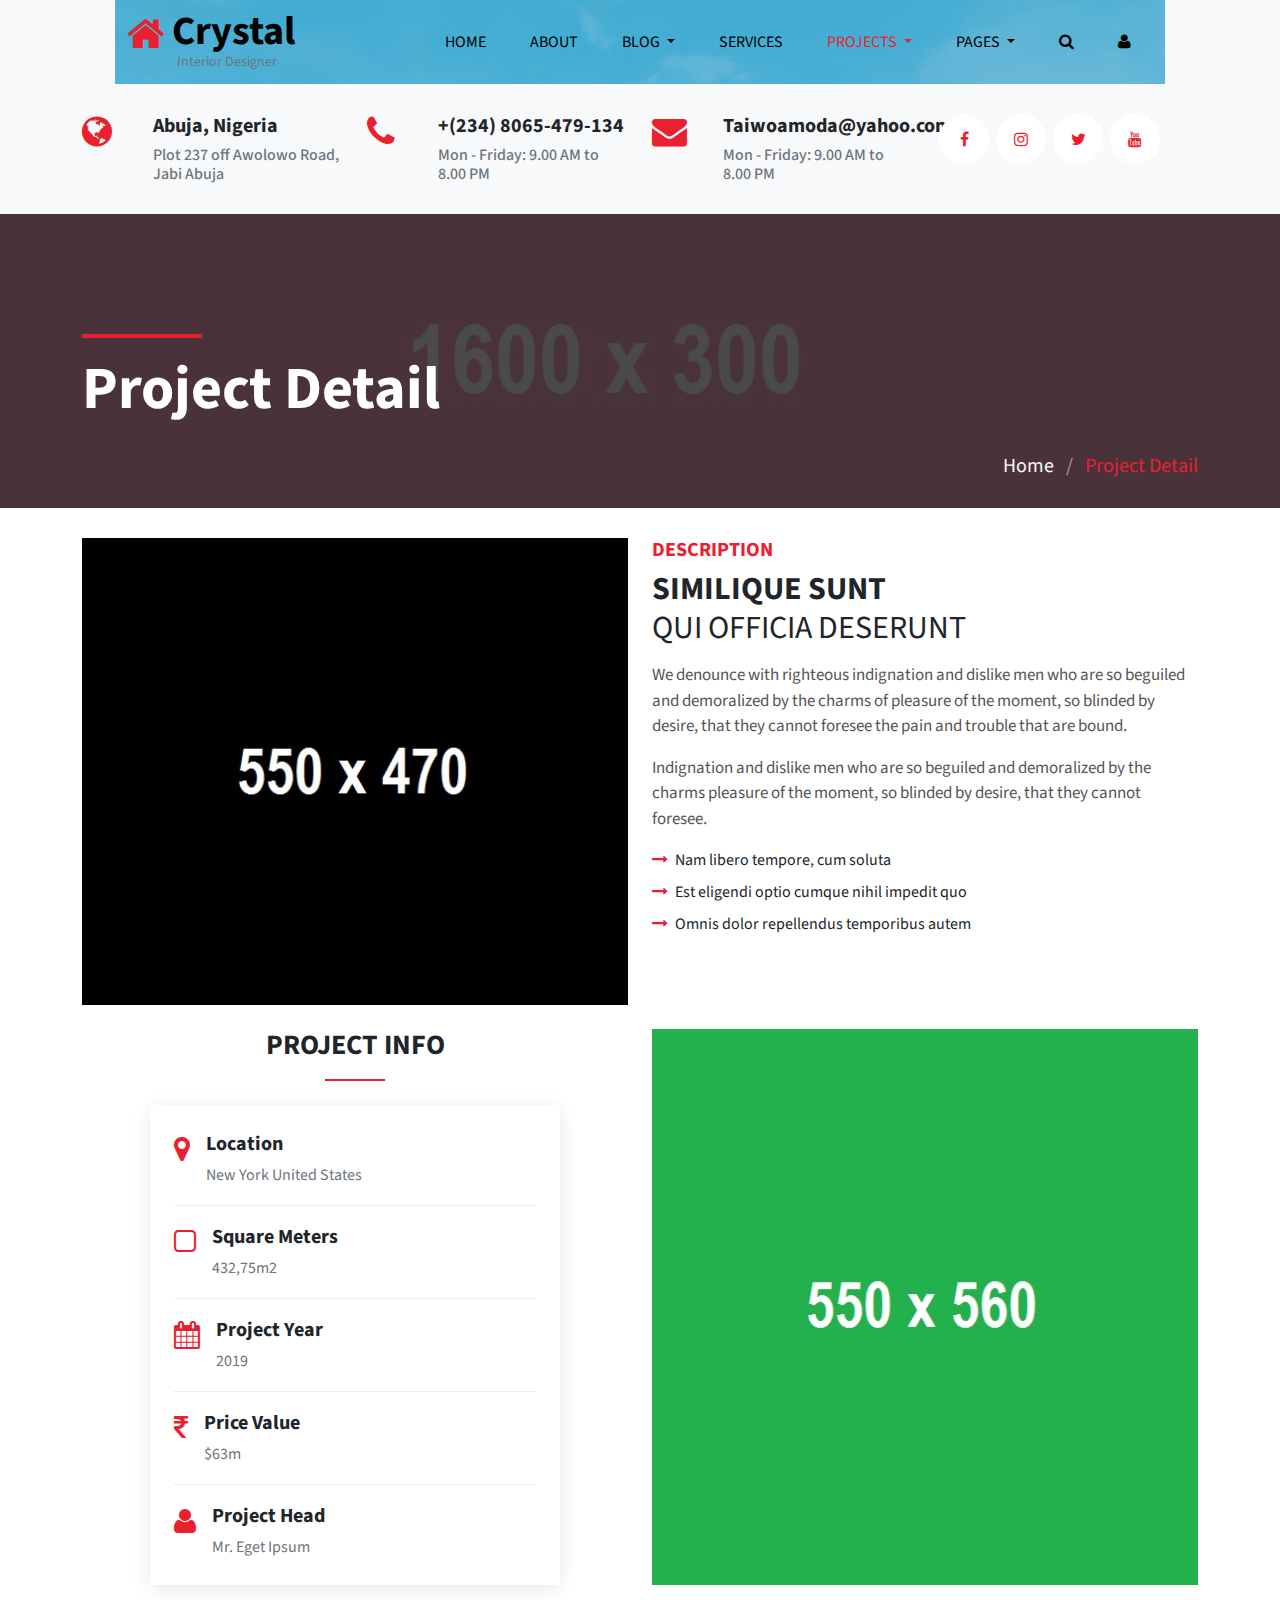
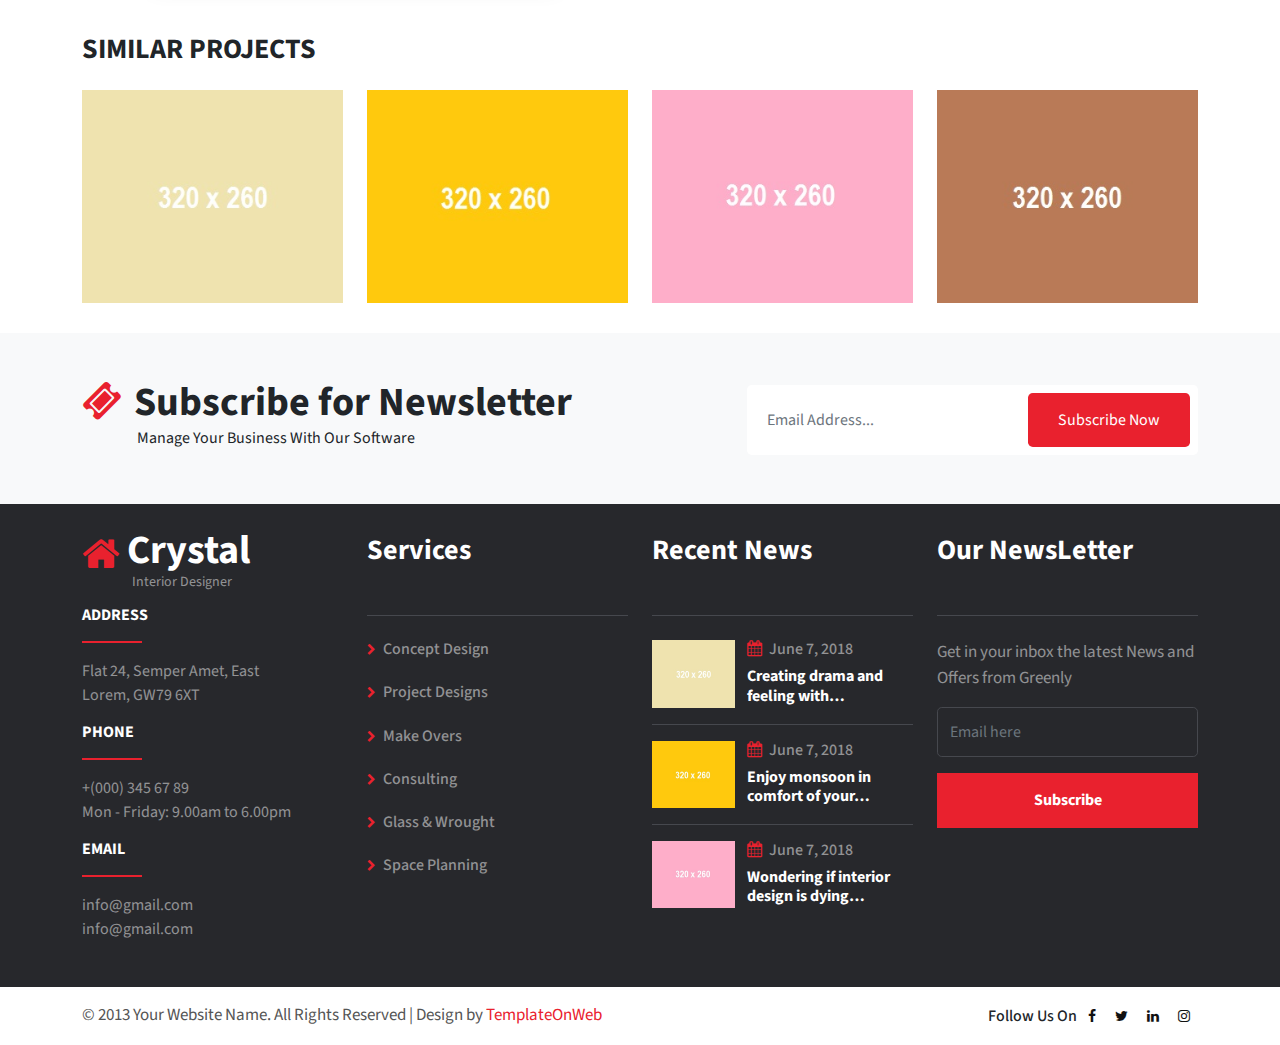
<file: project_detail.html>
<!DOCTYPE html>
<html lang="en">
<head>
	<meta charset="utf-8">
	<meta http-equiv="X-UA-Compatible" content="IE=edge">
	<meta name="viewport" content="width=device-width, initial-scale=1">
	<title>Crystal Interior</title>
	<link href="css/bootstrap.min.css" rel="stylesheet" >
	<link href="css/font-awesome.min.css" rel="stylesheet" >
	<link href="css/global.css" rel="stylesheet">
	<link href="css/project.css" rel="stylesheet">
	<link href="https://fonts.googleapis.com/css2?family=Source+Sans+Pro&display=swap" rel="stylesheet">
	<script src="js/bootstrap.bundle.min.js"></script>

</head>
<body>
<section id="header" class="bg-light">
<nav class="navbar navbar-expand-md navbar-light bg-white mx-auto" id="navbar_sticky">
  <div class="container-xl">
    <a class="text-black p-0 navbar-brand fw-bold" href="index.html"><i class="fa fa-home col_red fs-1 align-middle"></i> Crystal <br> <span class="text-muted fw-normal font_14">Interior Designer</span></a>
    <button class="navbar-toggler" type="button" data-bs-toggle="collapse" data-bs-target="#navbarSupportedContent" aria-controls="navbarSupportedContent" aria-expanded="false" aria-label="Toggle navigation">
      <span class="navbar-toggler-icon"></span>
    </button>
    <div class="collapse navbar-collapse" id="navbarSupportedContent">
	   <ul class="navbar-nav mb-0 ms-auto">
        <li class="nav-item">
          <a class="nav-link" aria-current="page" href="index.html">Home</a>
        </li>
		 
		<li class="nav-item">
          <a class="nav-link" href="about.html">About </a>
        </li>
		
		<li class="nav-item dropdown">
          <a class="nav-link dropdown-toggle" href="#" id="navbarDropdown" role="button" data-bs-toggle="dropdown" aria-expanded="false">
            Blog
          </a>
          <ul class="dropdown-menu drop_1" aria-labelledby="navbarDropdown">
            <li><a class="dropdown-item" href="blog.html"> Blog</a></li>
            <li><a class="dropdown-item border-0" href="blog_detail.html"> Blog Detail</a></li>
          </ul>
        </li>
		
		<li class="nav-item">
          <a class="nav-link" href="services.html">Services </a>
        </li>
				
		<li class="nav-item dropdown">
          <a class="nav-link dropdown-toggle active" href="#" id="navbarDropdown" role="button" data-bs-toggle="dropdown" aria-expanded="false">
            Projects
          </a>
          <ul class="dropdown-menu drop_1" aria-labelledby="navbarDropdown">
            <li><a class="dropdown-item" href="project.html"> Projects</a></li>
            <li><a class="dropdown-item border-0" href="project_detail.html"> Project Detail</a></li>
          </ul>
        </li>
		
		
		<li class="nav-item dropdown">
          <a class="nav-link dropdown-toggle" href="#" id="navbarDropdown" role="button" data-bs-toggle="dropdown" aria-expanded="false">
            Pages
          </a>
          <ul class="dropdown-menu drop_1" aria-labelledby="navbarDropdown">
            <li><a class="dropdown-item" href="team.html"> Team</a></li>
            <li><a class="dropdown-item border-0" href="contact.html"> Contact</a></li>
          </ul>
        </li>
		
		 <li class="nav-item dropdown">
          <a class="nav-link dropdown-toggle dropdown_search nav_hide" href="#" id="navbarDropdown" role="button" data-bs-toggle="dropdown" aria-expanded="false">
            <i class="fa fa-search"></i>
          </a>
          <ul class="dropdown-menu drop_2 p-3" aria-labelledby="navbarDropdown">
            <li>
			  <div class="input-group">
				<input type="text" class="form-control" placeholder="Search Here">
				<span class="input-group-btn">
					<button class="btn btn-primary bg_red rounded-0 p-2 px-3 border-0" type="button">
						<i class="fa fa-search"></i> </button>
				</span>
		</div>
			</li>
          </ul>
        </li>
	   
		<li class="nav-item">
          <a class="nav-link" aria-current="page" href="#"><i class="fa fa-user"></i></a>
        </li>
				
      </ul>
      
    </div>
  </div>
</nav>
</section>

<section id="header_m" class="p_3 bg-light">
	<div class="container-xl" id="secondheader">
		<div class="row header_m1">
			<div class="col-md-3">
				<div class="header_m1i">
					<div class="header_m1i1 row">
						<div class="col-md-3">
							<div class="header_m1i1l">
								<i class="fa fa-globe font_60 col_red" style="font-size: 35px;"></i>
							</div>
						</div>
						<div class="col-md-9">
							<div class="header_m1i1r">
								<h5>Abuja, Nigeria</h5>
								<h6 class="mb-0 text-muted">Plot 237 off Awolowo Road, Jabi Abuja</h6>
							</div>
						</div>
					</div>
				</div>
			</div>
			<div class="col-md-3">
				<div class="header_m1i">
					<div class="header_m1i1 row">
						<div class="col-md-3">
							<div class="header_m1i1l">
								<i class="fa fa-phone font_60 col_red" style="font-size: 35px;"></i>
							</div>
						</div>
						<div class="col-md-9">
							<div class="header_m1i1r">
								<h5>+(234) 8065-479-134</h5>
								<h6 class="mb-0 text-muted">Mon - Friday: 9.00 AM to 8.00 PM</h6>
							</div>
						</div>
					</div>
				</div>
			</div>
			<div class="col-md-3">
				<div class="header_m1i">
					<div class="header_m1i1 row">
						<div class="col-md-3">
							<div class="header_m1i1l">
								<i class="fa fa-envelope font_50 col_red" style="font-size: 35px;"></i>
							</div>
						</div>
						<div class="col-md-9">
							<div class="header_m1i1r">
								<h5>Taiwoamoda@yahoo.com</h5>
								<h6 class="mb-0 text-muted">Mon - Friday: 9.00 AM to 8.00 PM</h6>
							</div>
						</div>
					</div>
				</div>
			</div>
			<div class="col-md-3">
				<div class="header_m1io">
					<ul class="social-network social-circle mb-0">
						<li><a href="#" class="icoRss" title="Rss"><i class="fa fa-facebook"></i></a></li>
						<li><a href="#" class="icoFacebook" title="Facebook"><i class="fa fa-instagram"></i></a></li>
						<li><a href="#" class="icoTwitter" title="Twitter"><i class="fa fa-twitter"></i></a></li>
						<li><a href="#" class="icoLinkedin" title="Linkedin"><i class="fa fa-youtube"></i></a></li>
					</ul>
				</div>
			</div>
		</div>
	</div>
</section>

<section id="center" class="center_proj_dt">
   <div class="center_om">
     <div class="container-xl">
  <div class="row center_o1">
     <div class="col-md-6">
	   <div class="center_o1l">
	    <hr class="line_1 mt-0">
	    <h1 class="text-white font_60 mb-0">Project Detail</h1>
	   </div>
	 </div>
	 <div class="col-md-6">
	   <div class="center_o1r text-end">
	     <h5 class="col_red mb-0 mt-3 fw-normal"><a class="text-light" href="#">Home</a> <span class="mx-2 text-white-50">/</span> Project Detail</h5>
	   </div>
	 </div>
  </div>
 </div>
   </div>   
 </section>
 
 <section id="proj_dt" class="p_3">
 <div class="container-xl">
   <div class="proj_dt1 row">
    <div class="col-md-6">
	  <div class="proj_dt1l">
	    <div class="grid clearfix">
				  <figure class="effect-jazz mb-0">
					<a href="#"><img src="img/24.jpg" class="w-100" alt="abc"></a>
				  </figure>
			  </div>
	  </div>
	</div>
	<div class="col-md-6">
	  <div class="proj_dt1r">
	    <h5 class="col_red center_sm">DESCRIPTION</h5>
	  <h2 class="center_sm">SIMILIQUE SUNT<br>
 <span class="fw-normal">QUI OFFICIA DESERUNT</span></h2>
      <p class="mt-3">We denounce with righteous indignation and dislike men who are so beguiled and demoralized by the charms of pleasure of the moment, so blinded by desire, that they cannot foresee the pain and trouble that are bound.</p>
	  <p>Indignation and dislike men who are so beguiled and demoralized by the charms pleasure of the moment, so blinded by desire, that they cannot foresee.</p>
	  <ul class="mb-0">
	   <li><i class="fa fa-long-arrow-right me-1 col_red"></i> Nam libero tempore, cum soluta</li>
	    <li class="mt-2"><i class="fa fa-long-arrow-right me-1 col_red"></i> Est eligendi optio cumque nihil impedit quo</li>
		 <li class="mt-2"><i class="fa fa-long-arrow-right me-1 col_red"></i> Omnis dolor repellendus temporibus autem</li>
	  </ul>
	  </div>
	</div>
   </div>
   <div class="proj_dt2 row mt-4">
     <div class="col-md-6">
	  <div class="proj_dt2l">
	   <h3 class="text-center">PROJECT INFO</h3>
	   <hr class="line mb-4 mx-auto">
	   <div class="shadow_box p-4 proj_dt2lim w-75 mx-auto">
	     <div class="proj_dt2li">
	     <span class="col_red fs-3 float-start me-3"><i class="fa fa-map-marker"></i></span>
		 <h5 class="lh-base">Location <br>
<span class="fw-normal fs-6 text-muted">New York United States</span></h5>
	   </div><hr>
	   <div class="proj_dt2li">
	     <span class="col_red fs-3 float-start me-3"><i class="fa fa-square-o"></i></span>
		 <h5 class="lh-base">Square Meters <br>
<span class="fw-normal fs-6 text-muted">432,75m2</span></h5>
	   </div><hr>
	   <div class="proj_dt2li">
	     <span class="col_red fs-3 float-start me-3"><i class="fa fa-calendar"></i></span>
		 <h5 class="lh-base">Project Year <br>
<span class="fw-normal fs-6 text-muted">2019</span></h5>
	   </div><hr>
	   <div class="proj_dt2li">
	     <span class="col_red fs-3 float-start me-3"><i class="fa fa-rupee"></i></span>
		 <h5 class="lh-base">Price Value <br>
<span class="fw-normal fs-6 text-muted">$63m</span></h5>
	   </div><hr>
	   <div class="proj_dt2li">
	     <span class="col_red fs-3 float-start me-3"><i class="fa fa-user"></i></span>
		 <h5 class="lh-base mb-0">Project Head<br>
<span class="fw-normal fs-6 text-muted">Mr. Eget Ipsum</span></h5>
	   </div>
	   </div>
	  </div>
	 </div>
	 <div class="col-md-6">
	  <div class="proj_dt2r">
	    <div class="grid clearfix">
				  <figure class="effect-jazz mb-0">
					<a href="#"><img src="img/39.jpg" class="w-100" alt="abc"></a>
				  </figure>
			  </div>
	   </div>
	   </div>
	  </div>
	  <div class="proj_dt3 row mt-5">
	   <div class="col-md-12">
	    <h3 class="center_sm">SIMILAR PROJECTS</h3>
	   </div>
	  </div>
	  <div class="proj_h2 row mt-3 proj_dt3o">
	 <div class="col-md-3 col-sm-6">
	  <div class="proj_h2i position-relative">
	   <div class="proj_h2i1">
	     <div class="grid clearfix">
				  <figure class="effect-jazz mb-0">
					<a href="#"><img src="img/8.jpg" class="w-100" alt="abc"></a>
				  </figure>
			  </div>
	  </div>  
	  <div class="proj_h2i2 text-center px-4 w-100 h-100 position-absolute top-0">
	   <h6 class="mb-0"><a class="button_1" href="#">Case Study <i class="fa fa-long-arrow-right ms-1"></i></a></h6>
	   <h6 class="mt-3 text-white-50">Modern Design</h6>
	   <h5 class="mb-0 text-white">Office Partition Walls</h5>
	  </div>
	  </div>
	 </div>
	 <div class="col-md-3 col-sm-6">
	  <div class="proj_h2i position-relative">
	   <div class="proj_h2i1">
	     <div class="grid clearfix">
				  <figure class="effect-jazz mb-0">
					<a href="#"><img src="img/9.jpg" class="w-100" alt="abc"></a>
				  </figure>
			  </div>
	  </div>  
	  <div class="proj_h2i2 text-center px-4 w-100 h-100 position-absolute top-0">
	   <h6 class="mb-0"><a class="button_1" href="#">Case Study <i class="fa fa-long-arrow-right ms-1"></i></a></h6>
	   <h6 class="mt-3 text-white-50">Modern Design</h6>
	   <h5 class="mb-0 text-white">Office Partition Walls</h5>
	  </div>
	  </div>
	 </div>
	 <div class="col-md-3 col-sm-6">
	  <div class="proj_h2i position-relative">
	   <div class="proj_h2i1">
	     <div class="grid clearfix">
				  <figure class="effect-jazz mb-0">
					<a href="#"><img src="img/10.jpg" class="w-100" alt="abc"></a>
				  </figure>
			  </div>
	  </div>  
	  <div class="proj_h2i2 text-center px-4 w-100 h-100 position-absolute top-0">
	   <h6 class="mb-0"><a class="button_1" href="#">Case Study <i class="fa fa-long-arrow-right ms-1"></i></a></h6>
	   <h6 class="mt-3 text-white-50">Modern Design</h6>
	   <h5 class="mb-0 text-white">Office Partition Walls</h5>
	  </div>
	  </div>
	 </div>
	 <div class="col-md-3 col-sm-6">
	  <div class="proj_h2i position-relative">
	   <div class="proj_h2i1">
	     <div class="grid clearfix">
				  <figure class="effect-jazz mb-0">
					<a href="#"><img src="img/11.jpg" class="w-100" alt="abc"></a>
				  </figure>
			  </div>
	  </div>  
	  <div class="proj_h2i2 text-center px-4 w-100 h-100 position-absolute top-0">
	   <h6 class="mb-0"><a class="button_1" href="#">Case Study <i class="fa fa-long-arrow-right ms-1"></i></a></h6>
	   <h6 class="mt-3 text-white-50">Modern Design</h6>
	   <h5 class="mb-0 text-white">Office Partition Walls</h5>
	  </div>
	  </div>
	 </div>
	</div>
	 </div>
   </div>
 </div>
</section> 



<section id="subs_o" class="pt-5 pb-5 bg-light">
 <div class="container-xl">
   <div class="subs_o1 row">
    <div class="col-md-7">
	 <div class="subs_o1l">
	  <h1><i class="fa fa-ticket me-1 col_red"></i> Subscribe for Newsletter <br> <span class="fs-6 fw-normal">Manage Your Business With Our Software</span></h1>

	 </div>
	</div>
	<div class="col-md-5">
	 <div class="subs_o1r mt-1">
	   <div class="input-group p-2 bg-white rounded-3">
				<input type="text" class="form-control border-0 rounded-0" placeholder="Email Address...">
				<span class="input-group-btn">
					<button class="btn btn-primary bg_red border-0 rounded-3" type="button">
						Subscribe Now </button>
				</span>
		</div>
	 </div>
	</div>
   </div>
 </div>
</section>

<section id="footer" class="p_3 bg_dark">
 <div class="container-xl">
    <div class="row footer_1">
	 <div class="col-md-3">
	  <div class="footer_1i">
	    <h3 class="mb-4"><a class="text-white fw-bold" href="index.html"><i class="fa fa-home col_red fs-1 align-middle"></i> Crystal <br> <span class="text-white-50 fw-normal font_14">Interior Designer</span></a></h3>
		<h5 class="text-white fs-6">ADDRESS</h5>
		<hr class="line">
		<p class="text-white-50 fs-6">Flat 24, Semper Amet, East<br>
Lorem, GW79 6XT</p>
<h5 class="text-white fs-6">PHONE</h5>
		<hr class="line">
		<p class="text-white-50 fs-6">+(000) 345 67 89<br>
Mon - Friday: 9.00am to 6.00pm</p>
<h5 class="text-white fs-6">EMAIL</h5>
		<hr class="line">
		<p class="text-white-50 fs-6">info@gmail.com<br>
info@gmail.com</p>
	  </div>
	 </div>
	 <div class="col-md-3">
	  <div class="footer_1i">
	    <h4 class="text-white fs-3 mb-5">Services</h4>
		<hr class="hr_1 mb-4">
		<div class="row footer_3ism">
			<h6 class="col-md-12 col-6"><a class="text-white-50" href="#"><i class="fa fa-chevron-right me-1 font_12 col_red"></i> Concept Design</a></h6>
			<h6 class="col-md-12 col-6 mt-3"><a class="text-white-50" href="#"><i class="fa fa-chevron-right me-1 font_12 col_red"></i> Project Designs</a></h6>
			<h6 class="col-md-12 col-6 mt-3"><a class="text-white-50" href="#"><i class="fa fa-chevron-right me-1 font_12 col_red"></i> Make Overs</a></h6>
			<h6 class="col-md-12 col-6 mt-3"><a class="text-white-50" href="#"><i class="fa fa-chevron-right me-1 font_12 col_red"></i> Consulting</a></h6>
			<h6 class="col-md-12 col-6 mt-3"><a class="text-white-50" href="#"><i class="fa fa-chevron-right me-1 font_12 col_red"></i> Glass & Wrought</a></h6>
			<h6 class="col-md-12 col-6 mt-3 mb-0"><a class="text-white-50" href="#"><i class="fa fa-chevron-right me-1 font_12 col_red"></i> Space Planning</a></h6>
	    </div>
	  </div>
	 </div>
	 <div class="col-md-3">
	  <div class="footer_1i">
	    <h4 class="text-white fs-3 mb-5">Recent News</h4>
		<hr class="hr_1 mb-4">
		<div class="row footer_1i1">
		     <div class="col-md-4 col-4 pe-0">
			  <div class="footer_1i1l">
			    <figure class="effect-jazz mb-0">
					<a href="#"><img src="img/8.jpg" class="w-100" alt="abc"></a>
				  </figure>
			  </div>
			 </div>
			 <div class="col-md-8 col-8">
			  <div class="footer_1i1r">
			   <h6 class="text-white-50"><i class="fa fa-calendar col_red me-1"></i> June 7, 2018</h6>
			   <h6 class="fw-bold mb-0"><a class="text-white" href="#">Creating drama and
feeling with…</a></h6>
			  </div>
			 </div>
	    </div><hr class="hr_1">
		<div class="row footer_1i1">
		     <div class="col-md-4 col-4 pe-0">
			  <div class="footer_1i1l">
			    <figure class="effect-jazz mb-0">
					<a href="#"><img src="img/9.jpg" class="w-100" alt="abc"></a>
				  </figure>
			  </div>
			 </div>
			 <div class="col-md-8 col-8">
			  <div class="footer_1i1r">
			   <h6 class="text-white-50"><i class="fa fa-calendar col_red me-1"></i> June 7, 2018</h6>
			   <h6 class="fw-bold mb-0"><a class="text-white" href="#">Enjoy monsoon in
comfort of your…</a></h6>
			  </div>
			 </div>
	    </div><hr class="hr_1">
		<div class="row footer_1i1">
		     <div class="col-md-4 col-4 pe-0">
			  <div class="footer_1i1l">
			    <figure class="effect-jazz mb-0">
					<a href="#"><img src="img/10.jpg" class="w-100" alt="abc"></a>
				  </figure>
			  </div>
			 </div>
			 <div class="col-md-8 col-8">
			  <div class="footer_1i1r">
			   <h6 class="text-white-50"><i class="fa fa-calendar col_red me-1"></i> June 7, 2018</h6>
			   <h6 class="fw-bold mb-0"><a class="text-white" href="#">Wondering if interior
design is dying…</a></h6>
			  </div>
			 </div>
	    </div>
	  </div>
	 </div>
	 <div class="col-md-3">
	  <div class="footer_1i">
	    <h4 class="text-white fs-3 mb-5">Our NewsLetter</h4>
		<hr class="hr_1 mb-4">
		 <p class="text-white-50">Get in your inbox the latest News and Offers from Greenly</p>
		 <input class="form-control rounded-3 text-light bg-transparent" placeholder="Email here" type="text">
		 <h6 class="mb-0 mt-3"><a class="button d-block text-center" href="#">Subscribe</a></h6>
	  </div>
	 </div>
	</div>
 </div>
</section>

<section id="footer_b" class="pt-3 pb-3">
 <div class="container-xl">
  <div class="row footer_b1">
     <div class="col-md-8">
	  <div class="footer_b1l">
	   <p class="mb-0">© 2013 Your Website Name. All Rights Reserved | Design by <a class="col_red" href="http://www.templateonweb.com">TemplateOnWeb</a></p>
	  </div>
	 </div>
	 <div class="col-md-4">
	  <div class="footer_b1r text-end mt-1">
	   <h6 class="mb-0">
	Follow Us On 
	<a class="mx-2  font_14" href="#"><i class="fa fa-facebook"></i></a>
	<a class="mx-2  font_14" href="#"><i class="fa fa-twitter"></i></a>
	<a class="mx-2  font_14" href="#"><i class="fa fa-linkedin"></i></a>
	<a class="mx-2  font_14" href="#"><i class="fa fa-instagram"></i></a>
	</h6>
	  </div>
	 </div>
  </div>
 </div>
</section>


<script>
window.onscroll = function() {myFunction()};
var navbar_sticky = document.getElementById("navbar_sticky");
var sticky = navbar_sticky.offsetTop;
var navbar_height = document.querySelector('.navbar').offsetHeight;
function myFunction() {
  if (window.pageYOffset >= sticky + navbar_height) {
    navbar_sticky.classList.add("sticky")
	document.body.style.paddingTop = navbar_height + 'px';
  } else {
    navbar_sticky.classList.remove("sticky");
	document.body.style.paddingTop = '0'
  }
}
</script>

</body>

</html>
</file>
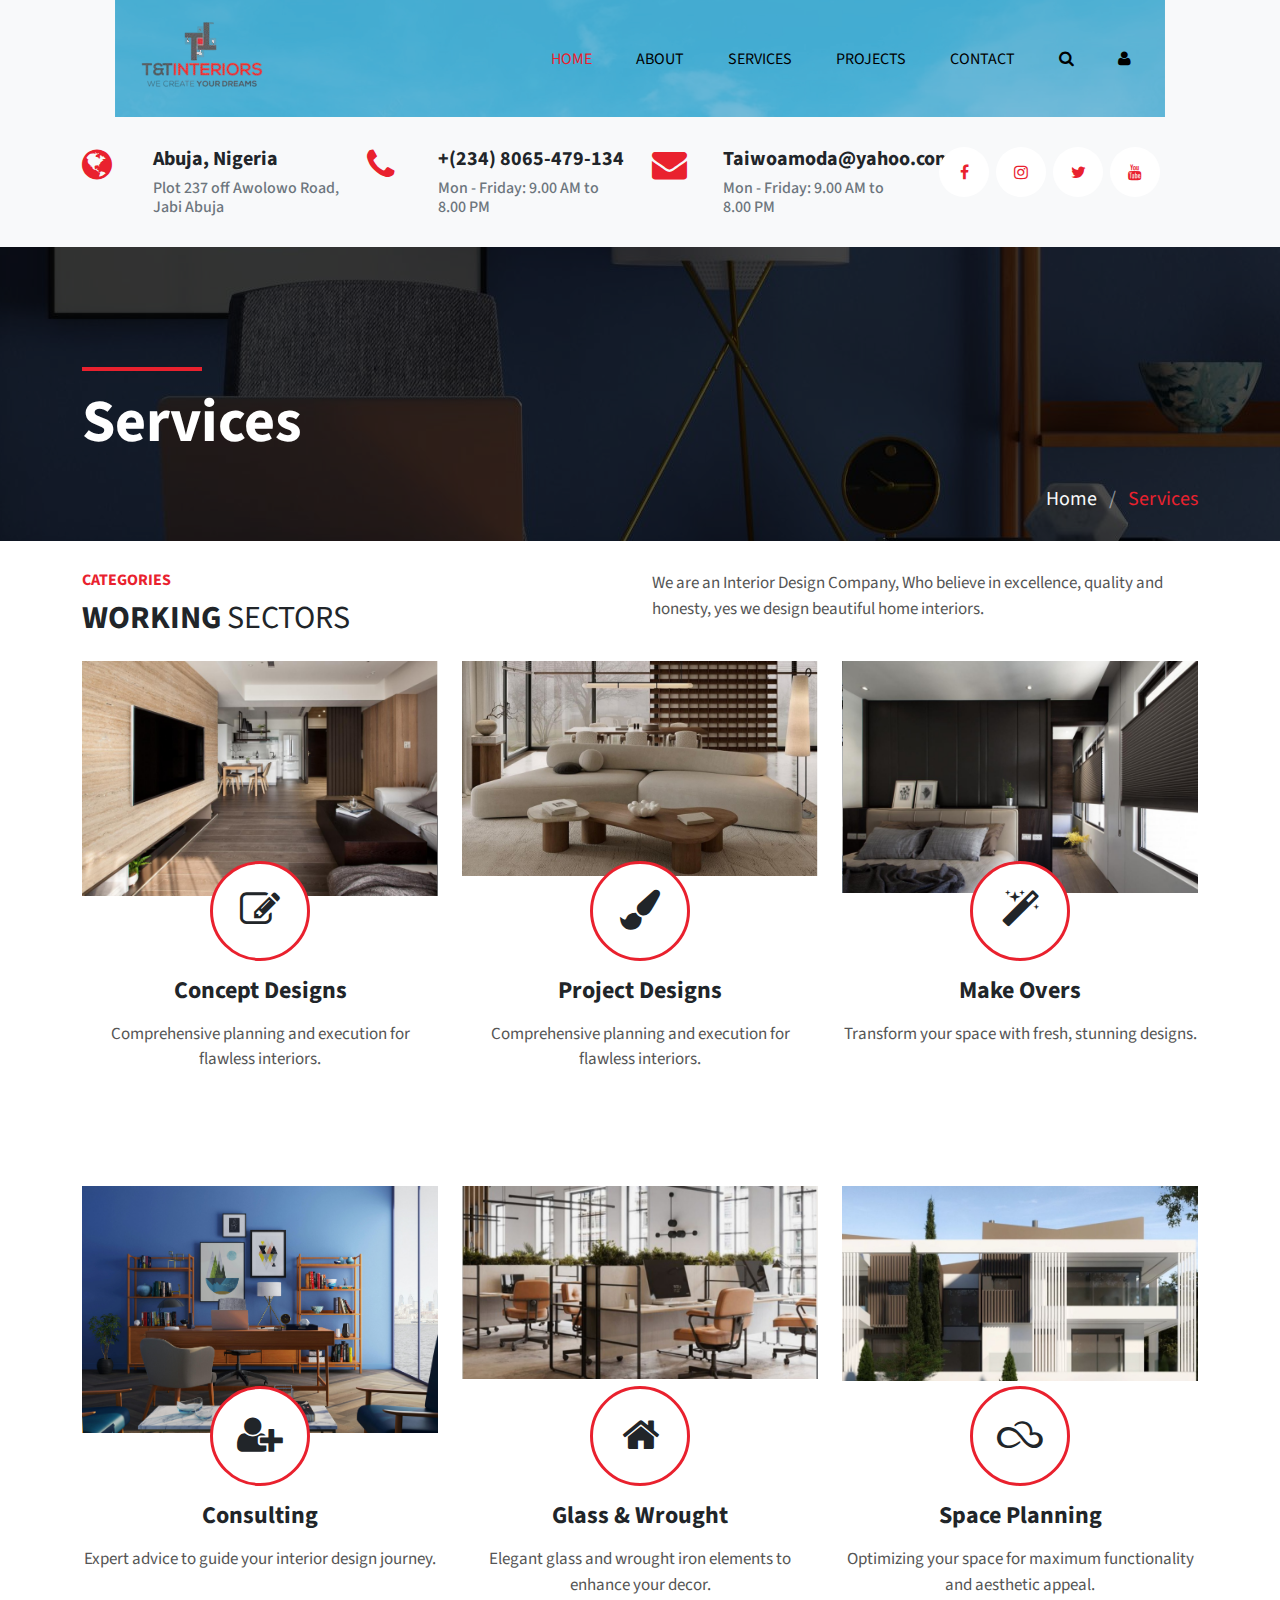
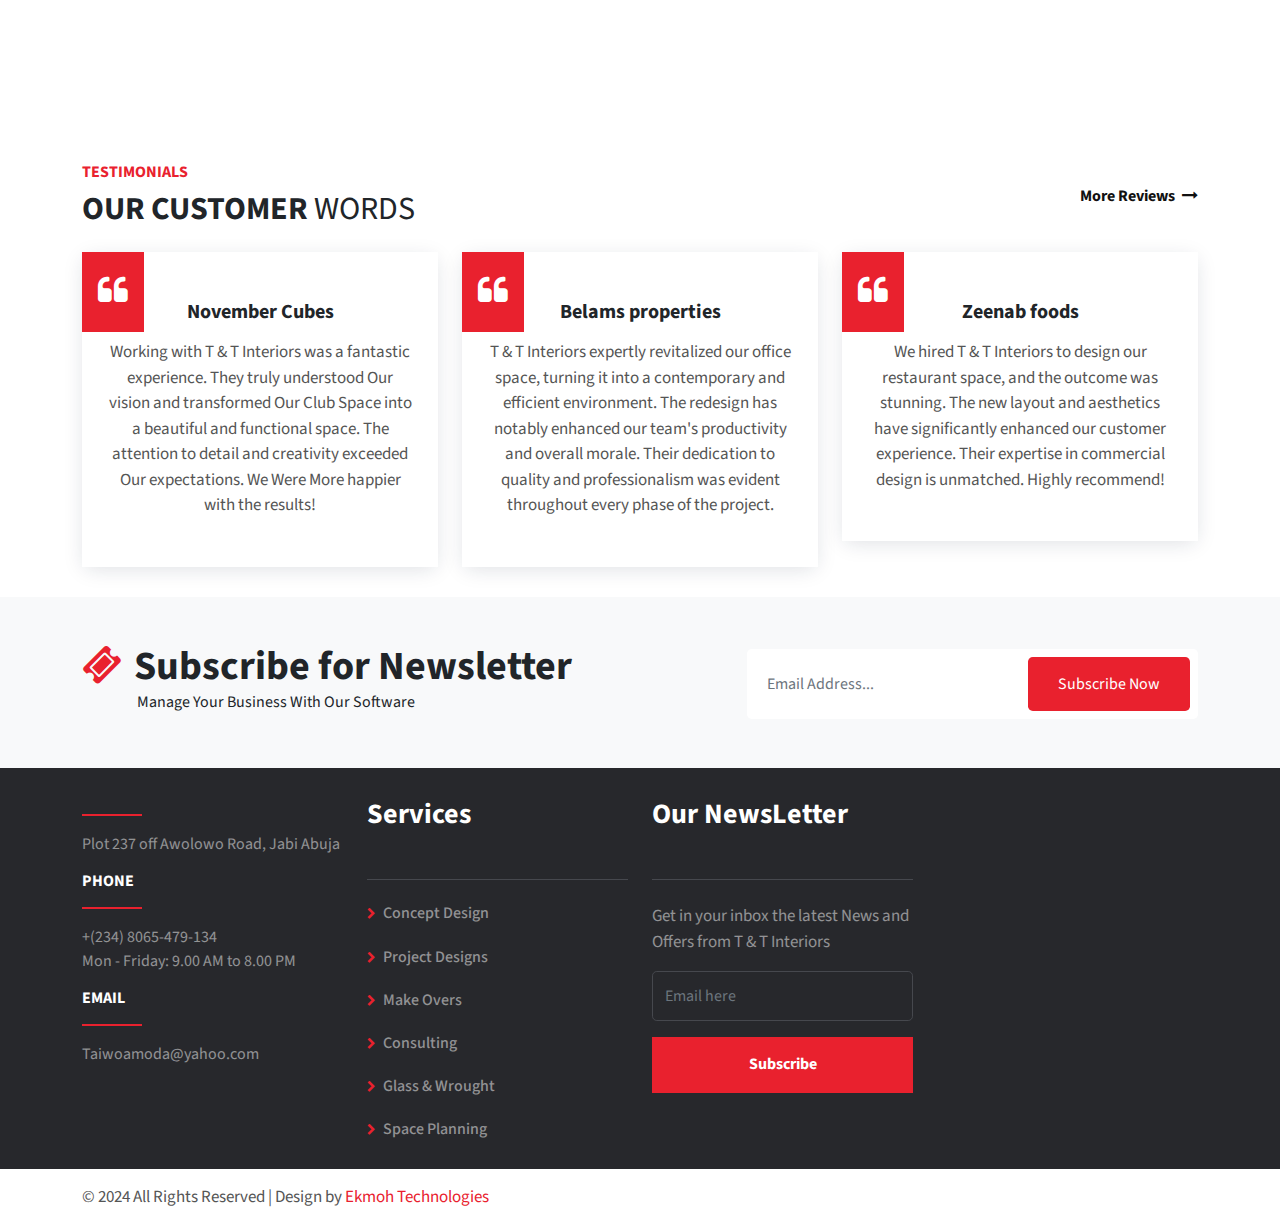
<file: services.html>
<!DOCTYPE html>
<html lang="en">
<head>
	<meta charset="utf-8">
	<meta http-equiv="X-UA-Compatible" content="IE=edge">
	<meta name="viewport" content="width=device-width, initial-scale=1">
	<title>Crystal Interior</title>
	<link href="css/bootstrap.min.css" rel="stylesheet" >
	<link href="css/font-awesome.min.css" rel="stylesheet" >
	<link href="css/global.css" rel="stylesheet">
	<link href="css/services.css" rel="stylesheet">
	<link href="https://fonts.googleapis.com/css2?family=Source+Sans+Pro&display=swap" rel="stylesheet">
	<script src="js/bootstrap.bundle.min.js"></script>

</head>
<body>
<section id="header" class="bg-light">
	<nav class="navbar navbar-expand-md navbar-light bg-white mx-auto" id="navbar_sticky">
		<div class="container-xl">
			<a class="text-black p-0 navbar-brand fw-bold" href="index.html"><img src="img/Untitled-1 (1) (1).png"
					alt=""></a>
			<button class="navbar-toggler" type="button" data-bs-toggle="collapse"
				data-bs-target="#navbarSupportedContent" aria-controls="navbarSupportedContent" aria-expanded="false"
				aria-label="Toggle navigation">
				<span class="navbar-toggler-icon"></span>
			</button>
			<div class="collapse navbar-collapse" id="navbarSupportedContent">
				<ul class="navbar-nav mb-0 ms-auto">
					<li class="nav-item">
						<a class="nav-link active" aria-current="page" href="index.html">Home</a>
					</li>

					<li class="nav-item">
						<a class="nav-link" href="about.html">About </a>
					</li>

					<!-- <li class="nav-item dropdown">
          <a class="nav-link dropdown-toggle" href="#" id="navbarDropdown" role="button" data-bs-toggle="dropdown" aria-expanded="false">
            Blog
          </a>
          <ul class="dropdown-menu drop_1" aria-labelledby="navbarDropdown">
            <li><a class="dropdown-item" href="blog.html"> Blog</a></li>
            <li><a class="dropdown-item border-0" href="blog_detail.html"> Blog Detail</a></li>
          </ul>
        </li> -->

					<li class="nav-item">
						<a class="nav-link" href="services.html">Services </a>
					</li>

					<li class="nav-item">
						<a class="nav-link" href="project.html">Projects</a>
					</li>

					<li class="nav-item">
						<a class="nav-link" href="contact.html">Contact</a>
					</li>



					<li class="nav-item dropdown">
						<a class="nav-link dropdown-toggle dropdown_search nav_hide" href="#" id="navbarDropdown"
							role="button" data-bs-toggle="dropdown" aria-expanded="false">
							<i class="fa fa-search"></i>
						</a>
						<ul class="dropdown-menu drop_2 p-3" aria-labelledby="navbarDropdown">
							<li>
								<div class="input-group">
									<input type="text" class="form-control" placeholder="Search Here">
									<span class="input-group-btn">
										<button class="btn btn-primary bg_red rounded-0 p-2 px-3 border-0"
											type="button">
											<i class="fa fa-search"></i> </button>
									</span>
								</div>
							</li>
						</ul>
					</li>

					<li class="nav-item">
						<a class="nav-link" aria-current="page" href="#"><i class="fa fa-user"></i></a>
					</li>

				</ul>

			</div>
		</div>
	</nav>
</section>

<section id="header_m" class="p_3 bg-light">
	<div class="container-xl" id="secondheader">
		<div class="row header_m1">
			<div class="col-md-3">
				<div class="header_m1i">
					<div class="header_m1i1 row">
						<div class="col-md-3">
							<div class="header_m1i1l">
								<i class="fa fa-globe font_60 col_red" style="font-size: 35px;"></i>
							</div>
						</div>
						<div class="col-md-9">
							<div class="header_m1i1r">
								<h5>Abuja, Nigeria</h5>
								<h6 class="mb-0 text-muted">Plot 237 off Awolowo Road, Jabi Abuja</h6>
							</div>
						</div>
					</div>
				</div>
			</div>
			<div class="col-md-3">
				<div class="header_m1i">
					<div class="header_m1i1 row">
						<div class="col-md-3">
							<div class="header_m1i1l">
								<i class="fa fa-phone font_60 col_red" style="font-size: 35px;"></i>
							</div>
						</div>
						<div class="col-md-9">
							<div class="header_m1i1r">
								<h5>+(234) 8065-479-134</h5>
								<h6 class="mb-0 text-muted">Mon - Friday: 9.00 AM to 8.00 PM</h6>
							</div>
						</div>
					</div>
				</div>
			</div>
			<div class="col-md-3">
				<div class="header_m1i">
					<div class="header_m1i1 row">
						<div class="col-md-3">
							<div class="header_m1i1l">
								<i class="fa fa-envelope font_50 col_red" style="font-size: 35px;"></i>
							</div>
						</div>
						<div class="col-md-9">
							<div class="header_m1i1r">
								<h5>Taiwoamoda@yahoo.com</h5>
								<h6 class="mb-0 text-muted">Mon - Friday: 9.00 AM to 8.00 PM</h6>
							</div>
						</div>
					</div>
				</div>
			</div>
			<div class="col-md-3">
				<div class="header_m1io">
					<ul class="social-network social-circle mb-0">
						<li><a href="#" class="icoRss" title="Rss"><i class="fa fa-facebook"></i></a></li>
						<li><a href="#" class="icoFacebook" title="Facebook"><i class="fa fa-instagram"></i></a></li>
						<li><a href="#" class="icoTwitter" title="Twitter"><i class="fa fa-twitter"></i></a></li>
						<li><a href="#" class="icoLinkedin" title="Linkedin"><i class="fa fa-youtube"></i></a></li>
					</ul>
				</div>
			</div>
		</div>
	</div>
</section>

<section id="center" class="center_serv">
   <div class="center_om">
     <div class="container-xl">
  <div class="row center_o1">
     <div class="col-md-6">
	   <div class="center_o1l">
	    <hr class="line_1 mt-0">
	    <h1 class="text-white font_60 mb-0">Services</h1>
	   </div>
	 </div>
	 <div class="col-md-6">
	   <div class="center_o1r text-end">
	     <h5 class="col_red mb-0 mt-3 fw-normal"><a class="text-light" href="#">Home</a> <span class="mx-2 text-white-50">/</span> Services</h5>
	   </div>
	 </div>
  </div>
 </div>
   </div>   
 </section>
  

<section id="serv" class="p_3">
 <div class="container-xl">
   <div class="proj_h1 row mb-4">
    <div class="col-md-6">
	 <div class="proj_h1l">
	         <h6 class="col_red fw-bold">CATEGORIES</h6>
	  <h2 class="mb-0">WORKING  <span class="fw-normal">SECTORS</span></h2>
	 </div>
	</div>
	<div class="col-md-6">
	 <div class="proj_h1r">
	    <p class="mb-0">We are an Interior Design Company, Who believe in excellence, quality and honesty, yes we design beautiful home interiors.</p>
	 </div>
	</div>
   </div>  
   <div class="row serv_1">
    <div class="col-md-4">
	 <div class="serv_1im text-center position-relative">
	  <div class="serv_1im1">
	    <div class="grid clearfix">
				  <figure class="effect-jazz mb-0">
					<a href="#"><img src="img/decor9.PNG" class="w-100" alt="abc"></a>
				  </figure>
			  </div>
	  </div>
	  <div class="serv_1im2 position-absolute w-100">
	    <span class="d-inline-block rounded-circle fs-1"><i class="fa fa-edit"></i></span>
	   <h4 class="mt-3">Concept Designs</h4>
	 <p class="mt-3">Comprehensive planning and execution for flawless interiors.</p>
	
	  </div>
	 </div>
	</div>
	<div class="col-md-4">
	 <div class="serv_1im text-center position-relative">
	  <div class="serv_1im1">
	    <div class="grid clearfix">
				  <figure class="effect-jazz mb-0">
					<a href="#"><img src="img/decor13.PNG" class="w-100" alt="abc"></a>
				  </figure>
			  </div>
	  </div>
	  <div class="serv_1im2 position-absolute w-100">
	    <span class="d-inline-block rounded-circle fs-1"><i class="fa fa-paint-brush"></i></span>
	   <h4 class="mt-3">Project Designs</h4>
	 <p class="mt-3">Comprehensive planning and execution for flawless interiors.</p>
	
	  </div>
	 </div>
	</div>
	<div class="col-md-4">
	 <div class="serv_1im text-center position-relative">
	  <div class="serv_1im1">
	    <div class="grid clearfix">
				  <figure class="effect-jazz mb-0">
					<a href="#"><img src="img/decor8.PNG" class="w-100" alt="abc"></a>
				  </figure>
			  </div>
	  </div>
	  <div class="serv_1im2 position-absolute w-100">
	    <span class="d-inline-block rounded-circle fs-1"><i class="fa fa-magic"></i></span>
	   <h4 class="mt-3">Make Overs</h4>
	 <p class="mt-3">Transform your space with fresh, stunning designs.</p>
	
	  </div>
	 </div>
	</div>
  </div>
  <div class="row serv_1 serv_1o">
    <div class="col-md-4">
	 <div class="serv_1im text-center position-relative">
	  <div class="serv_1im1">
	    <div class="grid clearfix">
				  <figure class="effect-jazz mb-0">
					<a href="#"><img src="img/pexels-kamo11235-667838.jpg" class="w-100" alt="abc"></a>
				  </figure>
			  </div>
	  </div>
	  <div class="serv_1im2 position-absolute w-100">
	    <span class="d-inline-block rounded-circle fs-1"><i class="fa fa-user-plus"></i></span>
	   <h4 class="mt-3">Consulting</h4>
	 <p class="mt-3">Expert advice to guide your interior design journey.</p>
	
	  </div>
	 </div>
	</div>
	<div class="col-md-4">
	 <div class="serv_1im text-center position-relative">
	  <div class="serv_1im1">
	    <div class="grid clearfix">
				  <figure class="effect-jazz mb-0">
					<a href="#"><img src="img/decor4.PNG" class="w-100" alt="abc"></a>
				  </figure>
			  </div>
	  </div>
	  <div class="serv_1im2 position-absolute w-100">
	    <span class="d-inline-block rounded-circle fs-1"><i class="fa fa-home"></i></span>
	   <h4 class="mt-3">Glass & Wrought</h4>
	 <p class="mt-3">Elegant glass and wrought iron elements to enhance your decor.</p>
	
	  </div>
	 </div>
	</div>
	<div class="col-md-4">
	 <div class="serv_1im text-center position-relative">
	  <div class="serv_1im1">
	    <div class="grid clearfix">
				  <figure class="effect-jazz mb-0">
					<a href="#"><img src="img/decor5.PNG" class="w-100" alt="abc"></a>
				  </figure>
			  </div>
	  </div>
	  <div class="serv_1im2 position-absolute w-100">
	    <span class="d-inline-block rounded-circle fs-1"><i class="fa fa-skyatlas"></i></span>
	   <h4 class="mt-3">Space Planning</h4>
	 <p class="mt-3">Optimizing your space for maximum functionality and aesthetic appeal.
</p>
	
	  </div>
	 </div>
	</div>
  </div>
   </div>
  </div>
 </div>
</section>

<!-- <section id="work_ho" class="p_3 bg-light">
 <div class="container-xl">
  <div class="row work_h1 text-center mb-4">
     <div class="col-md-12">
	      <h6 class="col_red fw-bold">INTERIOR ELEMENTS</h6>
	  <h2>SOME  SPECIAL<span class="fw-normal"> SERVICES</span></h2>
      <p class="mt-3 mb-0">We are the Best Interior Design Company, Who believe in excellence, quality and honesty, yes we
	design beautiful home interiors..</p>
	 </div>
  </div>
  
 
<div class="row work_h2">
	<div class="col-md-4">
		<div class="work_h2m position-relative">
			<div class="work_h2m1">
				<div class="grid clearfix">
					<figure class="effect-jazz mb-0">
						<a href="#"><img src="img/residencial.jpg" class="w-100" alt="abc"></a>
					</figure>
				</div>
			</div>
			<div class="work_h2m2  position-absolute">
				<div class="work_h2m2i row mx-0">
					<div class="col-md-2 p-0">
						<div class="work_h2m2il text-center bg-light">
							<span class="col_red fs-2"><i class="fa fa-home"></i></span>
						</div>
					</div>
					<div class="col-md-10 p-0">
						<div class="work_h2m2ir bg-white p-4">
							<h5>Residential</h5>
							<p class="mb-0">Creating personalized and comfortable living spaces that reflect your unique
								style.</p>
						</div>
					</div>
				</div>
			</div>
			<div class="work_h2m3 text-end position-absolute w-100 pe-5">
				<span class="bg_red text-center text-white rounded-circle fs-4 d-inline-block"><i
						class="fa fa-plus"></i></span>
			</div>
		</div>
	</div>
	<div class="col-md-4">
		<div class="work_h2m position-relative">
			<div class="work_h2m1">
				<div class="grid clearfix">
					<figure class="effect-jazz mb-0">
						<a href="#"><img src="img/commercial.jpg" class="w-100" alt="abc"></a>
					</figure>
				</div>
			</div>
			<div class="work_h2m2  position-absolute">
				<div class="work_h2m2i row mx-0">
					<div class="col-md-2 p-0">
						<div class="work_h2m2il text-center bg-light">
							<span class="col_red fs-2"><i class="fa fa-building"></i></span>
						</div>
					</div>
					<div class="col-md-10 p-0">
						<div class="work_h2m2ir bg-white p-4">
							<h5>Commercial</h5>
							<p class="mb-0">Designing functional and inspiring environments that enhance productivity
								and client experiences.</p>
						</div>
					</div>
				</div>
			</div>
			<div class="work_h2m3 text-end position-absolute w-100 pe-5">
				<span class="bg_red text-center text-white rounded-circle fs-4 d-inline-block"><i
						class="fa fa-plus"></i></span>
			</div>
		</div>
	</div>
	<div class="col-md-4">
		<div class="work_h2m position-relative">
			<div class="work_h2m1">
				<div class="grid clearfix">
					<figure class="effect-jazz mb-0">
						<a href="#"><img src="img/industries.jpg" class="w-100" alt="abc"></a>
					</figure>
				</div>
			</div>
			<div class="work_h2m2  position-absolute">
				<div class="work_h2m2i row mx-0">
					<div class="col-md-2 p-0">
						<div class="work_h2m2il text-center bg-light">
							<span class="col_red fs-2"><i class="fa fa-industry"></i></span>
						</div>
					</div>
					<div class="col-md-10 p-0">
						<div class="work_h2m2ir bg-white p-4">
							<h5>Industries</h5>
							<p class="mb-0">Transforming industrial spaces with innovative and efficient design
								solutions tailored to your needs.
							</p>
						</div>
					</div>
				</div>
			</div>
			<div class="work_h2m3 text-end position-absolute w-100 pe-5">
				<span class="bg_red text-center text-white rounded-circle fs-4 d-inline-block"><i
						class="fa fa-plus"></i></span>
			</div>
		</div>
	</div>
</div>
 </div>
</section> -->

<section id="testim" class="p_3">
	<div class="container-xl">
		<div class="proj_h1 row mb-4">
			<div class="col-md-8">
				<div class="proj_h1l">
					<h6 class="col_red fw-bold">TESTIMONIALS</h6>
					<h2 class="mb-0">OUR CUSTOMER <span class="fw-normal">WORDS</span></h2>
				</div>
			</div>
			<div class="col-md-4">
				<div class="proj_h1r text-end mt-4">
					<h6 class="mb-0 fw-bold"><a href="#">More Reviews <i class="fa fa-long-arrow-right ms-1"></i></a>
					</h6>
				</div>
			</div>
		</div>
		<div class="testim_1 row">
			<div class="col-md-4">
				<div class="testim_1i shadow_box position-relative">
					<div class="testim_1i1 text-center pt-5 pb-5 px-4">
						<h5>November Cubes</h5>

						<p class="mt-3 mb-0">Working with T & T Interiors was a fantastic experience. They truly
							understood Our vision and transformed Our Club Space into a
							beautiful and functional space. The attention to detail and creativity exceeded Our
							expectations. We Were More happier
							with the results!</p>
					</div>
					<div class="testim_1i2 position-absolute top-0">
						<span class="d-inline-block bg_red text-white p-3 fs-2"><i class="fa fa-quote-left"></i></span>
					</div>
				</div>
			</div>
			<div class="col-md-4">
				<div class="testim_1i shadow_box position-relative">
					<div class="testim_1i1 text-center pt-5 pb-5 px-4">
						<h5>Belams properties</h5>

						<p class="mt-3 mb-0">T & T Interiors expertly revitalized our office space, turning it into a
							contemporary and efficient environment. The
							redesign has notably enhanced our team's productivity and overall morale. Their dedication
							to quality and
							professionalism was evident throughout every phase of the project.</p>
					</div>
					<div class="testim_1i2 position-absolute top-0">
						<span class="d-inline-block bg_red text-white p-3 fs-2"><i class="fa fa-quote-left"></i></span>
					</div>
				</div>
			</div>
			<div class="col-md-4">
				<div class="testim_1i shadow_box position-relative">
					<div class="testim_1i1 text-center pt-5 pb-5 px-4">
						<h5>Zeenab foods</h5>

						<p class="mt-3 mb-0">We hired T & T Interiors to design our restaurant space, and the outcome
							was stunning. The new layout and aesthetics have
							significantly enhanced our customer experience. Their expertise in commercial design is
							unmatched. Highly recommend!</p>
					</div>
					<div class="testim_1i2 position-absolute top-0">
						<span class="d-inline-block bg_red text-white p-3 fs-2"><i class="fa fa-quote-left"></i></span>
					</div>
				</div>
			</div>
		</div>
	</div>
</section>

<section id="subs_o" class="pt-5 pb-5 bg-light">
 <div class="container-xl">
   <div class="subs_o1 row">
    <div class="col-md-7">
	 <div class="subs_o1l">
	  <h1><i class="fa fa-ticket me-1 col_red"></i> Subscribe for Newsletter <br> <span class="fs-6 fw-normal">Manage Your Business With Our Software</span></h1>

	 </div>
	</div>
	<div class="col-md-5">
	 <div class="subs_o1r mt-1">
	   <div class="input-group p-2 bg-white rounded-3">
				<input type="text" class="form-control border-0 rounded-0" placeholder="Email Address...">
				<span class="input-group-btn">
					<button class="btn btn-primary bg_red border-0 rounded-3" type="button">
						Subscribe Now </button>
				</span>
		</div>
	 </div>
	</div>
   </div>
 </div>
</section>

<section id="footer" class="p_3 bg_dark">
	<div class="container-xl">
		<div class="row footer_1">
			<div class="col-md-3">
				<div class="footer_1i">

					<hr class="line">
					<p class="text-white-50 fs-6">Plot 237 off Awolowo Road, Jabi Abuja</p>
					<h5 class="text-white fs-6">PHONE</h5>
					<hr class="line">
					<p class="text-white-50 fs-6">+(234) 8065-479-134<br>
						Mon - Friday: 9.00 AM to 8.00 PM</p>
					<h5 class="text-white fs-6">EMAIL</h5>
					<hr class="line">
					<p class="text-white-50 fs-6">Taiwoamoda@yahoo.com</p>
				</div>
			</div>
			<div class="col-md-3">
				<div class="footer_1i">
					<h4 class="text-white fs-3 mb-5">Services</h4>
					<hr class="hr_1 mb-4">
					<div class="row footer_3ism">
						<h6 class="col-md-12 col-6"><a class="text-white-50" href="#"><i
									class="fa fa-chevron-right me-1 font_12 col_red"></i> Concept Design</a></h6>
						<h6 class="col-md-12 col-6 mt-3"><a class="text-white-50" href="#"><i
									class="fa fa-chevron-right me-1 font_12 col_red"></i> Project Designs</a></h6>
						<h6 class="col-md-12 col-6 mt-3"><a class="text-white-50" href="#"><i
									class="fa fa-chevron-right me-1 font_12 col_red"></i> Make Overs</a></h6>
						<h6 class="col-md-12 col-6 mt-3"><a class="text-white-50" href="#"><i
									class="fa fa-chevron-right me-1 font_12 col_red"></i> Consulting</a></h6>
						<h6 class="col-md-12 col-6 mt-3"><a class="text-white-50" href="#"><i
									class="fa fa-chevron-right me-1 font_12 col_red"></i> Glass & Wrought</a></h6>
						<h6 class="col-md-12 col-6 mt-3 mb-0"><a class="text-white-50" href="#"><i
									class="fa fa-chevron-right me-1 font_12 col_red"></i> Space Planning</a></h6>
					</div>
				</div>
			</div>

			<div class="col-md-3">
				<div class="footer_1i">
					<h4 class="text-white fs-3 mb-5">Our NewsLetter</h4>
					<hr class="hr_1 mb-4">
					<p class="text-white-50">Get in your inbox the latest News and Offers from T & T Interiors</p>
					<input class="form-control rounded-3 text-light bg-transparent" placeholder="Email here"
						type="text">
					<h6 class="mb-0 mt-3"><a class="button d-block text-center" href="#">Subscribe</a></h6>
				</div>
			</div>
		</div>
	</div>
</section>


<section id="footer_b" class="pt-3 pb-3">
	<div class="container-xl">
		<div class="row footer_b1">
			<div class="col-md-8">
				<div class="footer_b1l">
					<p class="mb-0">© 2024 All Rights Reserved | Design by <a class="col_red" href="#">Ekmoh
							Technologies</a></p>
				</div>
			</div>
			<!-- <div class="col-md-4">
	  <div class="footer_b1r text-end mt-1">
	   <h6 class="mb-0">
	Follow Us On 
	<a class="mx-2  font_14" href="#"><i class="fa fa-facebook"></i></a>
	<a class="mx-2  font_14" href="#"><i class="fa fa-twitter"></i></a>
	<a class="mx-2  font_14" href="#"><i class="fa fa-linkedin"></i></a>
	<a class="mx-2  font_14" href="#"><i class="fa fa-instagram"></i></a>
	</h6>
	  </div>
	 </div> -->
		</div>
	</div>
</section>



<script>
window.onscroll = function() {myFunction()};
var navbar_sticky = document.getElementById("navbar_sticky");
var sticky = navbar_sticky.offsetTop;
var navbar_height = document.querySelector('.navbar').offsetHeight;
function myFunction() {
  if (window.pageYOffset >= sticky + navbar_height) {
    navbar_sticky.classList.add("sticky")
	document.body.style.paddingTop = navbar_height + 'px';
  } else {
    navbar_sticky.classList.remove("sticky");
	document.body.style.paddingTop = '0'
  }
}
</script>

</body>

</html>
</file>
<file: css/global.css>
/*
Template Name: Crystal Interior
File: Layout CSS
Author: TemplatesOnWeb
Author URI: https://www.templateonweb.com/
Licence: <a href="https://www.templateonweb.com/license">Website Template Licence</a>
*/
body{
font-family: 'Source Sans Pro', sans-serif;
}
ul{
list-style:none;
padding:0;
 }

h1,h2,h3,h4,h5{
font-weight:bold;
 }

p{
color: #555;
font-size:17px;
 }


a{
color: #111;
text-decoration:none;
 }
a:hover{
text-decoration:none;
color: #e9212e;
 }
a:focus{
text-decoration:none;
color: #e9212e;
 }


.button{
background:#e9212e;
color:#fff!important;
display: inline-block;
transition: 0.3s;
padding: 18px 30px 18px 30px;
font-weight:bold;
 }

.button:hover{
background:#111;
color:#fff!important;
 }
 
.button_1{
background:#fff;
color:#111!important;
display: inline-block;
transition: 0.3s;
padding: 18px 30px 18px 30px;
font-weight:bold;
 }

.button_1:hover{
background:#e9212e;
color:#fff!important;
 }
 
.button_2{
background:#fff;
color:#111!important;
display: inline-block;
transition: 0.3s;
padding: 18px 30px 18px 30px;
font-weight:bold;
 }

.button_2:hover{
background:#111;
color:#fff!important;
 }



.grid figure {
position: relative;
float: left;
overflow: hidden;
width: 100%;
text-align: center;
cursor: pointer;
}
figure.effect-jazz figcaption::after,
figure.effect-jazz img
{
-webkit-transition: opacity 0.35s, -webkit-transform 0.35s;
transition: opacity 0.35s, transform 0.35s;
}

figure.effect-jazz:hover img {
-webkit-transform: scale3d(1.05,1.05,1);
transform: scale3d(1.05,1.05,1);
}

.col_red{
color: #e9212e; 
 }

.bg_red{
background:#e9212e!important; 
 }
.bg_dark{
background: #27282c; 
 }


hr{
opacity:1;
background-color:#f5e8e6; 
 }
.font_14{
font-size:14px; 
 }
.font_12{
font-size:12px; 
 }
.font_10{
font-size:10px; 
 }
.font_8{
font-size:8px; 
 }

.font_60{
font-size:60px; 
 }
.font_50{
font-size:50px; 
 }

.line {
height:2px!important;
width: 60px;
background-color:#e9212e;
}
.line_1 {
height:4px!important;
width: 120px;
background-color:#e9212e;
}
.p_3{
padding-top:30px;
padding-bottom:30px; 
 }

.border_1{
border:1px solid #f5e8e6;
 }


.carousel_p .carousel-indicators {
bottom: -60px!important;
}
.carousel_p {
padding-bottom: 70px;
}


/*********************header****************/
.nav_hide:after{
display:none; 
 }

#header .navbar-brand{
font-size:2.5rem;
line-height:0;
padding-bottom:8px!important;
 }
#header .navbar-brand span{
margin-left:50px;
 }
#header .navbar{
width:82%;
 }
.navbar-collapse {
align-items:start;
}

#header .nav-link{
color:#000;
padding:22px 22px;
text-transform:uppercase;
 }
#header .nav-link:hover{
color:#e9212e;
 }
#header .nav-link:focus{
color:#e9212e;
 }
#header .active{
color:#e9212e;
 }

.drop_1{
min-width:250px;
padding:0;
border-radius:0;
margin-top:8px!important;
border:none;
box-shadow: 0px 4px 20px -3px rgb(22 36 62 / 15%);
 }
.drop_1 a{
padding-top:15px;
padding-bottom:15px;
border-bottom:1px solid #f7ebec;
color:#000;
 }
.drop_1 a:hover{
background:none;
color:#e9212e;
 }


.sticky {
position: fixed;
top: 0;
width: 100%;
z-index:3;
width:100%!important;
}
.sticky {
top: -40px;
transform: translateY(40px);
transition: transform .3s;
}


 
.drop_2 {
min-width:300px;
padding:10px;
border-radius:0;
margin-top:8px!important;
border:none;
box-shadow: 0px 4px 20px -3px rgb(22 36 62 / 15%);
right: 0!important;
left: auto!important;
}

.header_m1io ul li a {
background: #fff;
width: 50px;
height: 50px;
}
.header_m1io ul li a i {
line-height:50px;
color:#e9212e;
}
/*********************header_end****************/


/*********************common****************/
.pages ul li{
 display:inline-block;
 }
.pages ul li a{
display:block;
color: #0c121d;
 margin: 0 2px;
 width:40px;
 height:40px;
 line-height:38px;
 text-align:center;
 border:1px solid #f5e8e6;
 background:#fff;
 }
.pages ul li a:hover{
 background: #e9212e;
 border:1px solid #e9212e;
 }
.pages ul li a:hover{
 color: #fff!important;
 }
.act{
background:#e9212e!important;
border:1px solid #e9212e!important;
color:#fff!important;
 }

 /* footer social icons */
ul.social-network {
list-style: none;
display: block;
margin-left:0 !important;
padding: 0;
}
ul.social-network li {
display: inline-block;
}

/* footer social icons */
.social-network a.icoRss:hover {
background-color: #F56505;
}
.social-network a.icoFacebook:hover {
background-color:#3B5998;
}
.social-network a.icoTwitter:hover {
background-color:#33ccff;
}
.social-network a.icoGoogle:hover {
background-color:#BD3518;
}
.social-network a.icoVimeo:hover {
background-color:#0590B8;
}
.social-network a.icoLinkedin:hover {
background-color:#007bb7;
}
.social-network a.icoRss:hover i, .social-network a.icoFacebook:hover i, .social-network a.icoTwitter:hover i,
.social-network a.icoGoogle:hover i, .social-network a.icoVimeo:hover i, .social-network a.icoLinkedin:hover i {
color:#fff;
}
a.socialIcon:hover, .socialHoverClass {
color:#44BCDD;
}

.social-circle li a {
display:inline-block;
position:relative;
margin:0 2px 0 2px;
-moz-border-radius:50%;
-webkit-border-radius:50%;
border-radius:50%;
text-align:center;
width: 40px;
height: 40px;
}
.social-circle li i {
margin:0;
line-height:40px;
text-align: center;
}

.social-circle li a:hover i, .triggeredHover {
-moz-transform: rotate(360deg);
-webkit-transform: rotate(360deg);
-ms--transform: rotate(360deg);
transform: rotate(360deg);
-webkit-transition: all 0.2s;
-moz-transition: all 0.2s;
-o-transition: all 0.2s;
-ms-transition: all 0.2s;
transition: all 0.2s;
}
.social-circle i {
color: #fff;
-webkit-transition: all 0.8s;
-moz-transition: all 0.8s;
-o-transition: all 0.8s;
-ms-transition: all 0.8s;
transition: all 0.8s;
}
.form-control:focus{
  box-shadow:none;
 border-color:#f5e8e6; 
 }
.form-select:focus{
 box-shadow:none;
 border-color:#f5e8e6;  
 }
.form-control{
border-color:#f5e8e6;
box-shadow:none;
border-radius:0;
height:50px;
 }
.form-select{
border-color:#f5e8e6;
box-shadow:none; 
border-radius:0;
height:50px;
color:#777;
 }

.shadow_box{
box-shadow: 0px 4px 20px -3px rgb(22 36 62 / 15%);
 }
.carousel-indicators [data-bs-target] {
 background-color:#e9212e; 
}

.input-group .form-control{
height:auto; 
 }
.input-group .form-control:focus{
box-shadow:none;
 }
.form-check .form-check-input:checked {
background-color: #e9212e;
border-color: #e9212e;
}
.form_text{
height:150px!important; 
 }

.subs_o1l h1 span {
margin-left: 55px;
}
.subs_o1l h1 {
line-height: 0.5em;
}
.subs_o1r .btn {
padding: 15px 30px;
}
.center_om {
background: #000000b5;
padding-top:120px;
padding-bottom:30px;
}
.center_o1r{
margin-top:120px; 
 }
/*********************common_end****************/

/*********************proj_h****************/
.proj_h2i2{
background:#000000c4;
padding-top:25%;
display:none;
 }
.proj_h2i:hover .proj_h2i2{
display:block; 
 }
#process .design_1{
margin-top:80px; 
 }
.design_1i{
border-top:3px solid  #e9212e;
 }
/*********************proj_h_end****************/

/*********************work_h****************/
.work_hm{
background:#000000f2;
 }
#work_h{
background-image: url(../img/3.jpg);
background-position: center; 
 }
.work_h2m2il{
min-height:160px;
padding-top:55px; 
 }
.work_h2m2ir{
min-height:160px; 
 }
.work_h2m2{
width:90%;
bottom:-120px;
left:5%;
 }
.work_h2m3 span{
width:50px;
height:50px;
line-height:50px; 
 }
.work_h2m3{
top:190px;  
  }
.work_h2m:hover .work_h2m3 span{
background:#111!important; 
 }
.work_hm{
padding-bottom:170px; 
 }
/*********************work_h_end****************/



/*********************footer****************/
.footer_1i h3 {
font-size: 2.5rem;
line-height: 0;
}
.footer_1i h3 span {
margin-left: 50px;
}
.hr_1{
background:#46484e; 
 }
.footer_1i .form-control {
border: 1px solid #46484e;
}
/*********************footer_end****************/


@media screen and (max-width : 767px){
.navbar-collapse{
max-height:300px;
overflow-y:scroll; 
border-top:1px solid #f5e8e6;
margin-top:15px;
 }
#header .nav-link{
font-size:24px;
border-bottom:1px solid #f5e8e6;
padding-top:10px;
padding-bottom:10px;
margin:0!important;
border-left:none;
 }

.navbar .navbar-toggler{
box-shadow:none!important;
background:#fbfbfb;
border:none;
border-radius:0;
margin-top:0;
 }
.drop_1{
margin-top:0!important;
min-width:100%; 
 }
.drop_1 a{
font-size:22px; 
 }
.drop_2{
margin-top:0!important;
min-width:100%; 
 }

.sticky .drop_1{
margin-top:0!important; 
 }
.line{
margin-left:auto;
margin-right:auto; 
 }
.line_1{
margin-left:auto;
margin-right:auto; 
 }

.pages ul li{
margin-top:5px;
margin-bottom:5px; 
 }
#header .navbar {
width: 100%;
}
#header .navbar-brand i{
font-size:2.5rem!important;
 }
#header_m{
display:none; 
 }
.work_h1  br{
display:none; 
 }
.work_h1  p{
text-align:left;
 }
.work_hm{
padding-bottom:40px!important; 
 }
.proj_h1{
margin-left:0!important; 
margin-right:0!important;
text-align:center; 
 }
.proj_h1r{
text-align:center!important;  
 }
.proj_h2i1 img{
min-height:260px; 
 }
.proj_h2i{
margin-top:8px;
margin-bottom:8px; 
 }
#process .design_1 {
margin-top:0;
}
.testim_1i1 p{
text-align:left; 
 }
.testim_1i{
margin-top:8px;
margin-bottom:8px;  
 }
.subs_o1l h1{
font-size:22px; 
 }
.subs_o1l h1 i{
font-size:22px; 
 }
.subs_o1l h1 span {
margin-left: 30px;
font-size:12px!important;
}
.subs_o1r {
margin-top:15px;
}

#footer h3 i{
font-size:2.5rem!important;
 }
.footer_1i h3 {
text-align:center;
 }
.footer_1i  {
text-align:center;
margin-top:8px;
margin-bottom:8px;
 }
.footer_3ism h6{
margin-top:10px!important;
text-align:left; 
 }
.footer_1i1{
text-align:left; 
 }
.footer_b1r{
text-align:center!important;
margin-top:15px!important; 
 }
.footer_1i h4{
margin-bottom:15px!important; 
 }
.center_o1l .font_60{
font-size:32px; 
 }
.center_o1r {
margin-top:20px;
text-align:center!important;
}
.center_om {
padding-top:50px;
padding-bottom:50px;
text-align:center;
}
.team_1im{
margin-top:8px;
margin-bottom:8px; 
 }
.center_sm{
text-align:center!important; 
 }
.blog_h1i{
text-align:center;
margin-top:8px;
margin-bottom:8px;  
 }
.blog_h1i p{
text-align:left; 
 }
.work_h2m2{
position:static!important;
width:100%; 
 }
.work_h2m2il {
min-height:auto;
padding:20px;
}
.work_h2m2ir {
min-height:auto;
}
.work_h2m2ir h5{
text-align:center;
}
.work_h2m{
margin-top:8px;
margin-bottom:8px; 
 }
.work_h2m3 {
display:none; 
 }
 }
@media (min-width:576px) and (max-width:767px) {

 }
@media (min-width:768px) and (max-width:991px) {
.navbar-expand-md {
flex-wrap:wrap!important;
}
#header .navbar {
width: 95%;
}
#header .nav-link {
padding: 22px 10px;
font-size:14px;
}
.drop_1 {
right: 0!important;
left: auto!important;
}
.header_m1i1l .font_60{
font-size:30px; 
 }
.header_m1i1l .font_50{
font-size:30px; 
 }
.header_m1io ul li a {
width: 30px;
height: 30px;
font-size:12px;
}
.header_m1io ul li a i{
line-height:30px;
}
.header_m1i1r h5{
font-size:16px; 
 }
.work_h2m1 img{
min-height:260px; 
 }
.work_h2m2ir  p{
font-size:13px; 
 }
.work_h2m2il  span{
font-size:16px!important; 
 }
.proj_h2i1 img{
min-height:260px;  
 }
.proj_h2i2 .button_1{
padding:10px 10px;
font-size:13px; 
 }
.proj_h1{
margin-left:0!important; 
margin-right:0!important;
 }
.testim_1i2  span{
padding:10px!important; 
 }
#footer h6{
font-size:14px!important; 
 }
#footer p{
font-size:14px!important; 
 }
#footer h4{
font-size:24px!important;
 }
.center_o1l .font_60{
font-size:32px; 
 }
 }
@media (min-width:871px) and (max-width:991px) {
#header .nav-link {
padding: 22px 16px;
}
 }
@media (min-width:992px) and (max-width:1200px) {
.navbar-expand-md {
flex-wrap:wrap!important;
}
#header .navbar {
width: 95%;
}
#header .nav-link {
padding: 22px 18px;
}
.header_m1i1l .font_60{
font-size:40px; 
 }
.header_m1i1l .font_50{
font-size:40px; 
 }
.header_m1io ul li a {
width: 40px;
height: 40px;
font-size:14px;
}
.header_m1io ul li a i{
line-height:40px;
}
.drop_1 {
right: 0!important;
left: auto!important;
}
.work_h2m1 img{
min-height:260px; 
 }
.work_h2m2ir  p{
font-size:14px; 
 }
.work_h2m2il  span{
font-size:16px!important; 
 }
.proj_h2i1 img{
min-height:260px;  
 }
.proj_h2i2 .button_1{
padding:10px 10px;
font-size:13px; 
 }
.proj_h1{
margin-left:0!important; 
margin-right:0!important;
 }
 }
@media (min-width:1201px) and (max-width:1320px) {

 }
</file>
<file: css/blog.css>
/*
Template Name: Crystal Interior
File: Layout CSS
Author: TemplatesOnWeb
Author URI: https://www.templateonweb.com/
Licence: <a href="https://www.templateonweb.com/license">Website Template Licence</a>
*/

/*********************about****************/
.center_blog {
background-image: url(../img/25.jpg);
background-position: center;
}
.blog1r1 ul li  a {
background: #f6f6f6;
padding: 7px 10px 7px 10px;
color: #828282;
font-weight: 400;
transition: all 500ms ease 0s;
margin: 0px 0px 5px 0px;
display:block;
font-weight:400;
}
.blog1r1 ul li  a:hover {
background:#e9212e;
color:#fff; 
 }
 
.center_blog_dt{
background-image: url(../img/29.jpg);
background-position: center; 
 }
/*********************about_end****************/


@media screen and (max-width : 767px){
.blog_1r{
margin-top:20px; 
 }
.blog1r1  h4{
text-align:center; 
 }
.blog_1dtir {
text-align:left!important;
margin-top:15px; 
 }
.blog_dt2ir h5 a{
margin-top:5px;
 }
.blog_1d2i1 .form-control{
margin-top:10px; 
 }
.blog_1d2i  h6{
text-align:center;  
 }
 }

@media (min-width:576px) and (max-width:767px) {

 }
@media (min-width:768px) and (max-width:991px) {
.blog_1dtir  h6 a{
margin-left:1px!important;
margin-right:1px!important; 
 }
 }

@media (min-width:992px) and (max-width:1200px) {

 }
</file>
<file: css/contact.css>
/*
Template Name: Crystal Interior
File: Layout CSS
Author: TemplatesOnWeb
Author URI: https://www.templateonweb.com/
Licence: <a href="https://www.templateonweb.com/license">Website Template Licence</a>
*/

#navbar_sticky {
    background-image: url(../img/TNT\ profile.png);
    /* Replace with the path to your image */
    background-size: cover;
    background-position: center;
    background-repeat: no-repeat;
}
/*********************contact****************/
.center_cont{
background-image: url(../img/pexels-kamo11235-667838.jpg);
background-position: center;
}

/*********************contact_end****************/


@media screen and (max-width : 767px){
.contact_1i {
margin-top:8px;
margin-bottom:8px;
padding:15px!important; 
 }
.contact_4i {
width:100%!important; 
 }
.contact_4il{
margin-top:10px; 
 }
 }

@media (min-width:576px) and (max-width:767px) {

 }
@media (min-width:768px) and (max-width:991px) {

 }

@media (min-width:992px) and (max-width:1200px) {

 }
</file>
<file: css/project.css>
/*
Template Name: Crystal Interior
File: Layout CSS
Author: TemplatesOnWeb
Author URI: https://www.templateonweb.com/
Licence: <a href="https://www.templateonweb.com/license">Website Template Licence</a>
*/

#navbar_sticky {
    background-image: url(../img/TNT\ profile.png);
    /* Replace with the path to your image */
    background-size: cover;
    background-position: center;
    background-repeat: no-repeat;
}
/*********************about****************/
.center_proj {
background-image: url(../img/pexels-kamo11235-667838.jpg);
background-position: center;
}

.proj_ho .proj_h2i2{
padding-top:20%;
 }
.center_proj_dt{
background-image: url(../img/38.jpg);
background-position: center; 
 }
.proj_dt3o .proj_h2i2{
padding-top:20%;
 }


 .proj_ho .proj_h2i img {
     width: 100%;
     height: auto;
 }

 .pages ul {
     list-style: none;
     padding: 0;
     display: flex;
     justify-content: center;
 }

 .pages ul li {
     margin: 0 5px;
 }

 .pages ul li a {
     text-decoration: none;
     color: #000;
 }

 .pages ul li a.act {
     font-weight: bold;
     color: #007bff;
 }

 .pages ul li a.arrow {
     font-size: 20px;
 }

 .page {
     display: none;
     /* Hide all pages initially */
 }

 .page.active {
     display: flex;
     /* Show only the active page */
 }

 /* Responsive adjustments */
 @media (max-width: 768px) {
     .pages ul li a {
         font-size: 14px;
     }
 }

 .proj_ho .proj_h2i {
     margin-bottom: 20px;
     /* Adjust the bottom margin as needed */
 }

 .proj_ho .proj_h2i img {
     margin-bottom: 15px;
     /* Adjust the bottom margin of the image as needed */
 }



  .proj_ho .proj_h2ii {
      margin-bottom: 20px;
      /* Adjust the bottom margin as needed */
  }

  .proj_ho .proj_h2ii img {
      margin-bottom: 15px;
      /* Adjust the bottom margin of the image as needed */
  }

 .proj_ho .proj_h2i img {
     width: 100%;
     /* Make sure images are responsive and fit within their containers */
     height: 300px;
     /* Set a fixed height for all images */
     object-fit: cover;
     /* Ensures images cover the container without distortion */
 }

 .proj_ho .proj_h2ii img {
     width: 100%;
     /* Make sure images are responsive and fit within their containers */
     height: 500px;
     /* Set a fixed height for all images */
     object-fit: cover;
     /* Ensures images cover the container without distortion */
 }

/*********************about_end****************/


@media screen and (max-width : 767px){
.proj_dt1r{
margin-top:15px; 
 }
.proj_dt2lim {
width:100%!important; 
 }
.proj_dt2r{
margin-top:15px;  
 }
 }

@media (min-width:576px) and (max-width:767px) {

 }
@media (min-width:768px) and (max-width:991px) {
.proj_dt1l img{
min-height:470px; 
 }
.proj_dt2r img{
min-height:560px; 
}
 }

@media (min-width:992px) and (max-width:1200px) {
.proj_dt1l img{
min-height:470px; 
 }
.proj_dt2r img{
min-height:560px; 
}
 }
</file>
<file: css/services.css>
/*
Template Name: Crystal Interior
File: Layout CSS
Author: TemplatesOnWeb
Author URI: https://www.templateonweb.com/
Licence: <a href="https://www.templateonweb.com/license">Website Template Licence</a>
*/
#navbar_sticky {
    background-image: url(../img/TNT\ profile.png);
    /* Replace with the path to your image */
    background-size: cover;
    background-position: center;
    background-repeat: no-repeat;
}
/*********************contact****************/
.center_serv{
background-image: url(../img/pexels-kamo11235-667838.jpg);
background-position: center;
}
.serv_1im2 span {
background: #fff;
width: 100px;
height: 100px;
line-height: 95px;
border: 3px solid #e9212e;
}
.serv_1im2{
top:200px; 
 }
.serv_1o{
margin-top:290px;
margin-bottom:270px; 
 }
.work_h2o{
margin-top:150px; 
 }
#work_ho{
padding-bottom:160px; 
 }
/*********************contact_end****************/


@media screen and (max-width : 767px){
.proj_h1r{
margin-top:15px; 
 }
.proj_h1r p{
text-align:left;
 }
.serv_1im2 {
position:static!important;
margin-top:15px;
 }
.serv_1im2 p{
text-align:left;
 }
.serv_1im {
margin-top:8px;
margin-bottom:8px; 
 }
.serv_1o {
margin-top:0;
margin-bottom:0;
}
#work_ho {
padding-bottom:0;
}
.work_h2o {
margin-top:0;
padding-bottom:30px;
}
 }

@media (min-width:576px) and (max-width:767px) {

 }
@media (min-width:768px) and (max-width:991px) {
.serv_1im1 img{
min-height:260px; 
 }
.serv_1im2  p{
font-size:15px;
 }
 }

@media (min-width:992px) and (max-width:1200px) {
.serv_1im1 img{
min-height:260px; 
 }
 }
</file>
